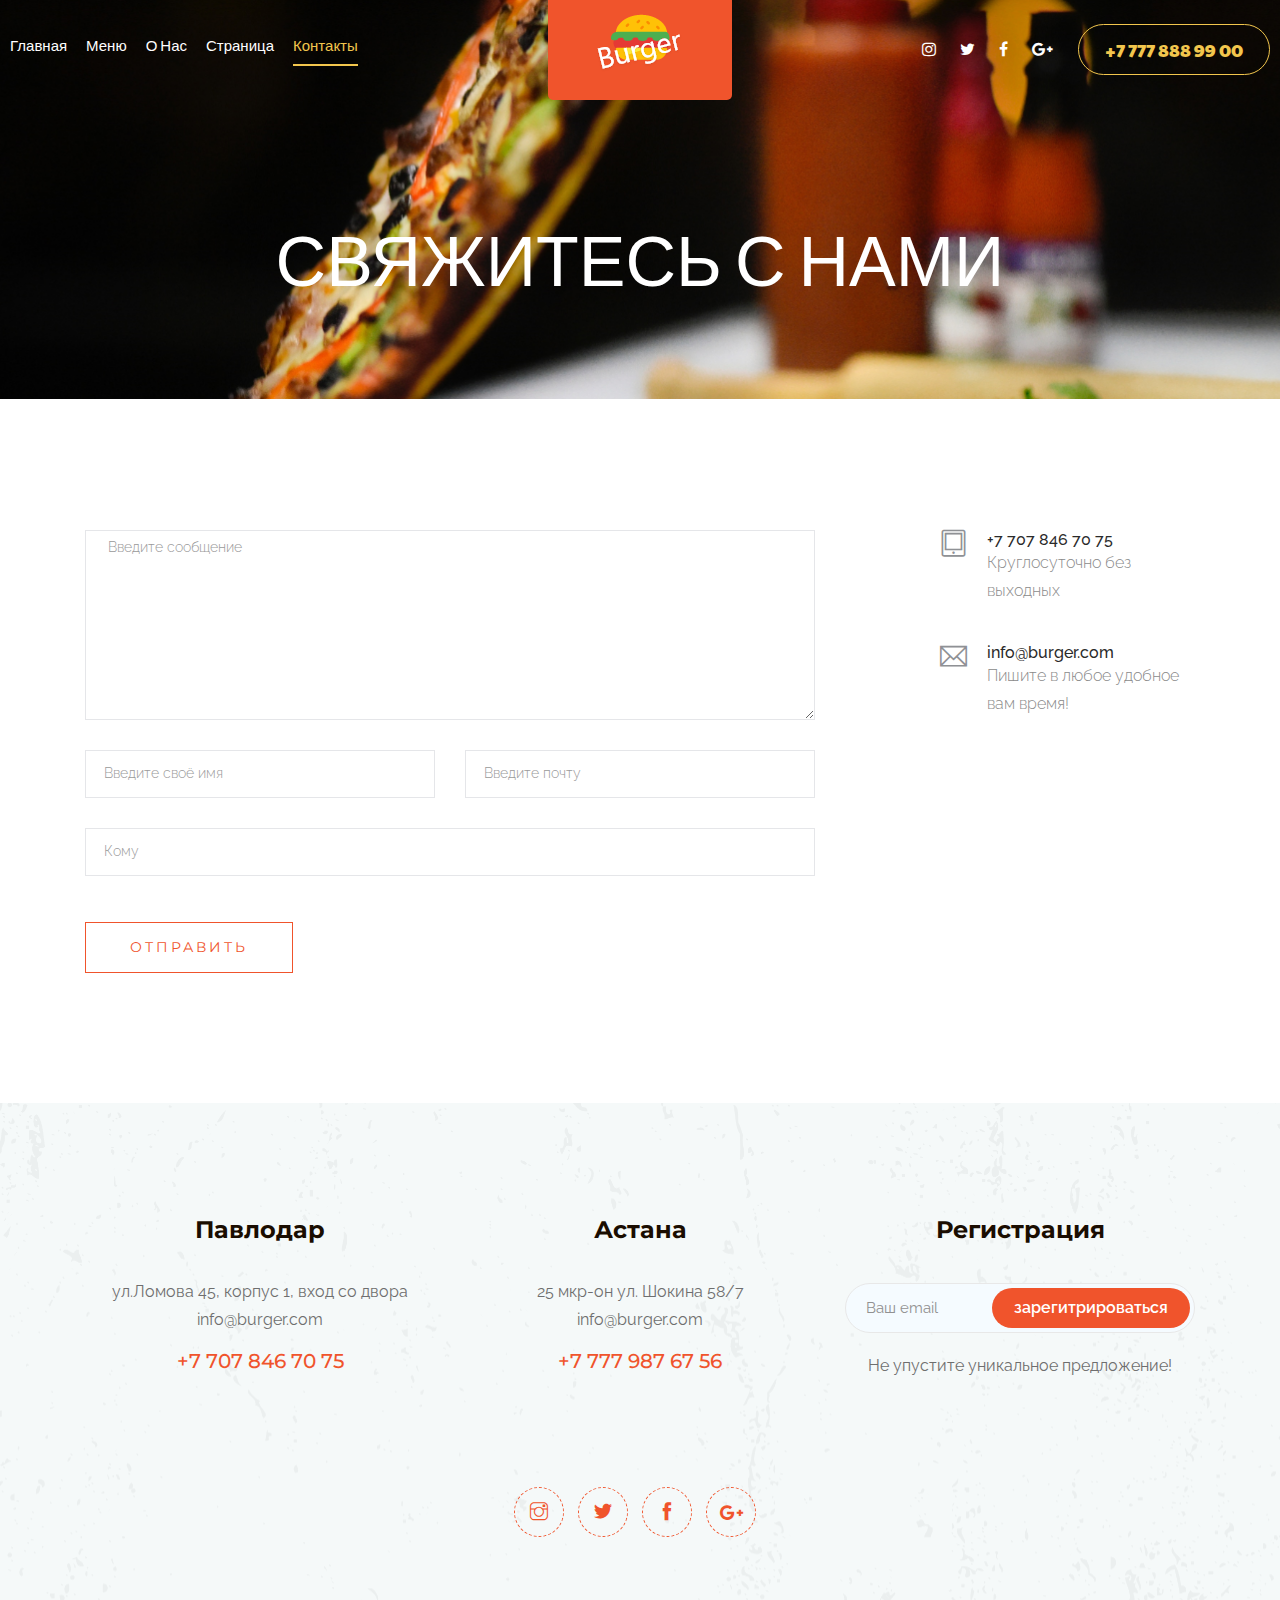
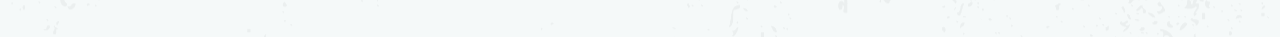
<file: contact.html>
<!doctype html>
<html class="no-js" lang="zxx">

<head>
    <meta charset="utf-8">
    <meta http-equiv="x-ua-compatible" content="ie=edge">
    <title>Burger</title>
    <meta name="description" content="">
    <meta name="viewport" content="width=device-width, initial-scale=1">

    <!-- <link rel="manifest" href="site.webmanifest"> -->
    <link rel="shortcut icon" type="image/x-icon" href="img/favicon.png">
    <!-- Place favicon.ico in the root directory -->

    <!-- CSS here -->
    <link rel="stylesheet" href="css/bootstrap.min.css">
    <link rel="stylesheet" href="css/owl.carousel.min.css">
    <link rel="stylesheet" href="css/magnific-popup.css">
    <link rel="stylesheet" href="css/font-awesome.min.css">
    <link rel="stylesheet" href="css/themify-icons.css">
    <link rel="stylesheet" href="css/nice-select.css">
    <link rel="stylesheet" href="css/flaticon.css">
    <link rel="stylesheet" href="css/animate.css">
    <link rel="stylesheet" href="css/slicknav.css">
    <link rel="stylesheet" href="css/style.css">
    <!-- <link rel="stylesheet" href="css/responsive.css"> -->
</head>

<body>
    <!--[if lte IE 9]>
            <p class="browserupgrade">You are using an <strong>outdated</strong> browser. Please <a href="https://browsehappy.com/">upgrade your browser</a> to improve your experience and security.</p>
        <![endif]-->
    <!-- header-start -->
    <header>
        <div class="header-area ">
            <div id="sticky-header" class="main-header-area">
                <div class="container-fluid p-0">
                    <div class="row align-items-center no-gutters">
                        <div class="col-xl-5 col-lg-5">
                            <div class="main-menu  d-none d-lg-block">
                                <nav>
                                    <ul id="navigation">
                                        <li><a href="index.html">Главная</a></li>
                                        <li><a href="Menu.html">Меню</a></li>
                                        <li><a href="about.html">О нас</a></li>                                       
                                        <li><a href="elements.html">Страница</a></li>
                                        <li><a class="active" href="contact.html">Контакты</a></li>
                                    </ul>
                                </nav>
                            </div>
                        </div>
                        <div class="col-xl-2 col-lg-2">
                            <div class="logo-img">
                                <a href="index.html">
                                    <img src="img/logo.png" alt="">
                                </a>
                            </div>
                        </div>
                        <div class="col-xl-5 col-lg-5 d-none d-lg-block">
                            <div class="book_room">
                                <div class="socail_links">
                                    <ul>
                                        <li><a href="#"><i class="fa fa-instagram"></i></a></li>
                                        <li><a href="#"><i class="fa fa-twitter"></i></a></li>
                                        <li><a href="#"><i class="fa fa-facebook"></i></a></li>
                                        <li><a href="#"><i class="fa fa-google-plus"></i></a></li>
                                    </ul>
                                </div>
                                <div class="book_btn d-none d-xl-block">
                                    <a class="#" href="#">+7 777 888 99 00</a>
                                </div>
                            </div>
                        </div>
                        <div class="col-12">
                            <div class="mobile_menu d-block d-lg-none"></div>
                        </div>
                    </div>
                </div>
            </div>
        </div>
    </header>
    <!-- header-end -->

    <!-- bradcam_area_start -->
    <div class="bradcam_area breadcam_bg_2">
        <h3>свяжитесь с нами</h3>
    </div>
    <!-- bradcam_area_end -->

    <!-- ================ contact section start ================= -->
    <section class="contact-section">
            <div class="container">
                
    
    
                <div class="row">
                    <div class="col-12">
                    </div>
                    <div class="col-lg-8">
                        <form class="form-contact contact_form" action="contact_process.php" method="post" id="contactForm" novalidate="novalidate">
                            <div class="row">
                                <div class="col-12">
                                    <div class="form-group">
                                        <textarea class="form-control w-100" name="message" id="message" cols="30" rows="9" onfocus="this.placeholder = ''" onblur="this.placeholder = 'Введите сообщение'" placeholder=" Введите сообщение"></textarea>
                                    </div>
                                </div>
                                <div class="col-sm-6">
                                    <div class="form-group">
                                        <input class="form-control valid" name="name" id="name" type="text" onfocus="this.placeholder = ''" onblur="this.placeholder = 'Введите своё имя'" placeholder="Введите своё имя">
                                    </div>
                                </div>
                                <div class="col-sm-6">
                                    <div class="form-group">
                                        <input class="form-control valid" name="email" id="email" type="email" onfocus="this.placeholder = ''" onblur="this.placeholder = 'Введите почту'" placeholder="Введите почту">
                                    </div>
                                </div>
                                <div class="col-12">
                                    <div class="form-group">
                                        <input class="form-control" name="subject" id="subject" type="text" onfocus="this.placeholder = ''" onblur="this.placeholder = 'Кому'" placeholder="Кому">
                                    </div>
                                </div>
                            </div>
                            <div class="form-group mt-3">
                                <button type="submit" class="button button-contactForm boxed-btn">Отправить</button>
                            </div>
                        </form>
                    </div>
                    <div class="col-lg-3 offset-lg-1">          
                        <div class="media contact-info">
                            <span class="contact-info__icon"><i class="ti-tablet"></i></span>
                            <div class="media-body">
                                <h3>+7 707 846 70 75</h3>
                                <p>Круглосуточно без выходных</p>
                            </div>
                        </div>
                        <div class="media contact-info">
                            <span class="contact-info__icon"><i class="ti-email"></i></span>
                            <div class="media-body">
                                <h3>info@burger.com</h3>
                                <p>Пишите в любое удобное вам время!</p>
                            </div>
                        </div>
                    </div>
                </div>
            </div>
        </section>
    <!-- ================ contact section end ================= -->
    
    <!-- footer_start  -->
    <footer class="footer">
        <div class="footer_top">
            <div class="container">
                <div class="row">
                    <div class="col-xl-4 col-md-6 col-lg-4">
                        <div class="footer_widget text-center ">
                            <h3 class="footer_title pos_margin">
                                Павлодар</h3>
                        <p>ул.Ломова 45, корпус 1, вход со двора <br><a href="#">info@burger.com</a></p>
                    <a class="number" href="#">+7 707 846 70 75</a>    
                    </div>
                </div>
                <div class="col-xl-4 col-md-6 col-lg-4">
                    <div class="footer_widget text-center ">
                        <h3 class="footer_title pos_margin">
                            Астана
                        </h3>
                        <p>25 мкр-он ул. Шокина 58/7  <br><a href="#">info@burger.com</a></p>
                        <a class="number" href="#">+7 777 987 67 56</a>
                    </div>
                </div>
                <div class="col-xl-4 col-md-12 col-lg-4">
                    <div class="footer_widget text-center ">
                                <h3 class="footer_title">
                                        Регистрация
                                </h3>
                                <form action="#" class="newsletter_form">
                                    <input type="text" placeholder="Ваш email">
                                    <button type="submit">зарегитрироваться</button>
                                </form>
                                <p class="newsletter_text">Не упустите уникальное предложение!</p>
                            </div>
                </div>
            </div>
                <div class="row justify-content-center">
                    <div class="col-lg-4">
                        <div class="socail_links text-center">
                                <ul>
                                    <li>
                                        <a href="#">
                                            <i class="ti-instagram"></i>
                                        </a>
                                    </li>
                                    <li>
                                        <a href="#">
                                            <i class="ti-twitter-alt"></i>
                                        </a>
                                    </li>
                                    <li>
                                        <a href="#">
                                            <i class="ti-facebook"></i>
                                        </a>
                                    </li>
                                    <li>
                                        <a href="#">
                                            <i class="fa fa-google-plus"></i>
                                        </a>
                                    </li>
                                </ul>
                            </div>
                    </div>
                </div>
            </div>
        </div>       
    </footer>
    <!-- footer_end  -->
    
        <!-- JS here -->
        <script src="js/vendor/modernizr-3.5.0.min.js"></script>
        <script src="js/vendor/jquery-1.12.4.min.js"></script>
        <script src="js/popper.min.js"></script>
        <script src="js/bootstrap.min.js"></script>
        <script src="js/owl.carousel.min.js"></script>
        <script src="js/isotope.pkgd.min.js"></script>
        <script src="js/ajax-form.js"></script>
        <script src="js/waypoints.min.js"></script>
        <script src="js/jquery.counterup.min.js"></script>
        <script src="js/imagesloaded.pkgd.min.js"></script>
        <script src="js/scrollIt.js"></script>
        <script src="js/jquery.scrollUp.min.js"></script>
        <script src="js/wow.min.js"></script>
        <script src="js/nice-select.min.js"></script>
        <script src="js/jquery.slicknav.min.js"></script>
        <script src="js/jquery.magnific-popup.min.js"></script>
        <script src="js/plugins.js"></script>
    
        <!--contact js-->
        <script src="js/contact.js"></script>
        <script src="js/jquery.ajaxchimp.min.js"></script>
        <script src="js/jquery.form.js"></script>
        <script src="js/jquery.validate.min.js"></script>
        <script src="js/mail-script.js"></script>
    
        <script src="js/main.js"></script>
    
    </body>
    
    </html>
</file>
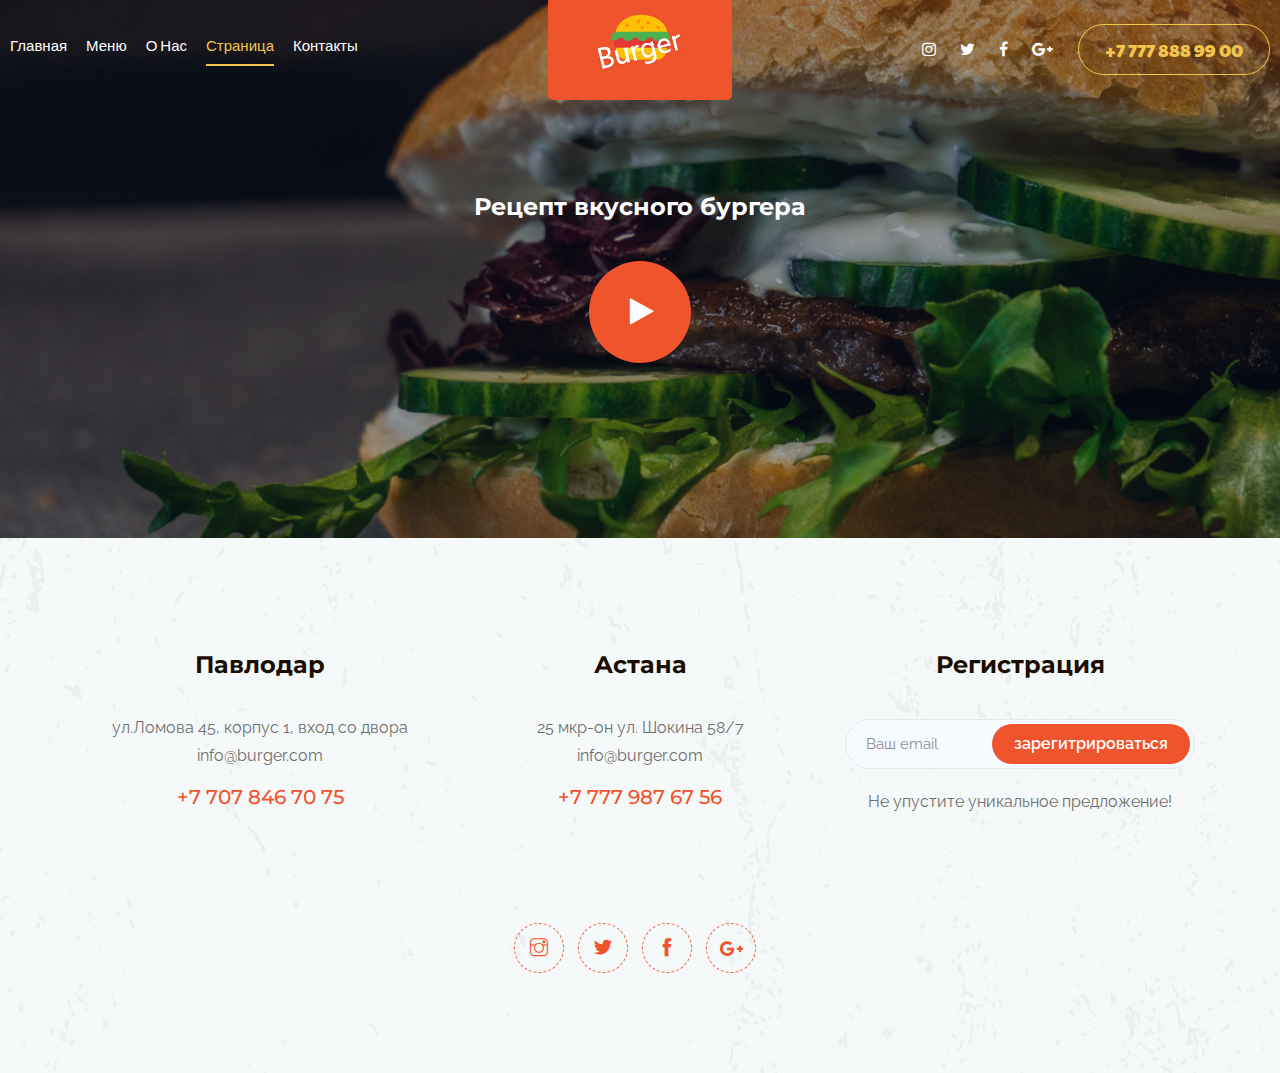
<file: elements.html>
<!doctype html>
<html class="no-js" lang="zxx">

<head>
	<meta charset="utf-8">
	<meta http-equiv="x-ua-compatible" content="ie=edge">
	<title>Burger</title>
	<meta name="description" content="">
	<meta name="viewport" content="width=device-width, initial-scale=1">

	<!-- <link rel="manifest" href="site.webmanifest"> -->
	<link rel="shortcut icon" type="image/x-icon" href="img/favicon.png">
	<!-- Place favicon.ico in the root directory -->

	<!-- CSS here -->
	<link rel="stylesheet" href="css/bootstrap.min.css">
	<link rel="stylesheet" href="css/owl.carousel.min.css">
	<link rel="stylesheet" href="css/magnific-popup.css">
	<link rel="stylesheet" href="css/font-awesome.min.css">
	<link rel="stylesheet" href="css/themify-icons.css">
	<link rel="stylesheet" href="css/nice-select.css">
	<link rel="stylesheet" href="css/flaticon.css">
	<link rel="stylesheet" href="css/animate.css">
	<link rel="stylesheet" href="css/slicknav.css">
	<link rel="stylesheet" href="css/style.css">
	<!-- <link rel="stylesheet" href="css/responsive.css"> -->
</head>

<body>
	<!--[if lte IE 9]>
            <p class="browserupgrade">You are using an <strong>outdated</strong> browser. Please <a href="https://browsehappy.com/">upgrade your browser</a> to improve your experience and security.</p>
        <![endif]-->

	<!-- header-start -->
    <header>
        <div class="header-area ">
            <div id="sticky-header" class="main-header-area">
                <div class="container-fluid p-0">
                    <div class="row align-items-center no-gutters">
                        <div class="col-xl-5 col-lg-5">
                            <div class="main-menu  d-none d-lg-block">
                                <nav>
                                    <ul id="navigation">
                                        <li><a href="index.html">Главная</a></li>
                                        <li><a href="Menu.html">Меню</a></li>
                                        <li><a href="about.html">О нас</a></li>                                       
                                        <li><a class="active" href="elements.html">Страница</a></li>
                                        <li><a href="contact.html">Контакты</a></li>
                                    </ul>
                                </nav>
                            </div>
                        </div>
                        <div class="col-xl-2 col-lg-2">
                            <div class="logo-img">
                                <a href="index.html">
                                    <img src="img/logo.png" alt="">
                                </a>
                            </div>
                        </div>
                        <div class="col-xl-5 col-lg-5 d-none d-lg-block">
                            <div class="book_room">
                                <div class="socail_links">
                                    <ul>
                                        <li><a href="#"><i class="fa fa-instagram"></i></a></li>
                                        <li><a href="#"><i class="fa fa-twitter"></i></a></li>
                                        <li><a href="#"><i class="fa fa-facebook"></i></a></li>
                                        <li><a href="#"><i class="fa fa-google-plus"></i></a></li>
                                    </ul>
                                </div>
                                <div class="book_btn d-none d-xl-block">
                                    <a class="#" href="#">+7 777 888 99 00</a>
                                </div>
                            </div>
                        </div>
                        <div class="col-12">
                            <div class="mobile_menu d-block d-lg-none"></div>
                        </div>
                    </div>
                </div>
            </div>
        </div>
    </header>
    <!-- header-end -->

    <!-- video_area_start -->
    <div class="video_area video_bg overlay">
        <div class="video_area_inner text-center">
            <span>Рецепт вкусного бургера</span>
            <div class="video_payer">
                <a href="https://www.youtube.com/watch?v=zD-0y4sTx9I" class="video_btn popup-video">
                    <i class="fa fa-play"></i>
                </a>
            </div>
        </div>
    </div>
    <!-- video_area_end -->

	<!-- footer_start  -->
	<footer class="footer">
		<div class="footer_top">
			<div class="container">
				<div class="row">
					<div class="col-xl-4 col-md-6 col-lg-4">
						<div class="footer_widget text-center ">
							<h3 class="footer_title pos_margin">
								Павлодар</h3>
						<p>ул.Ломова 45, корпус 1, вход со двора <br><a href="#">info@burger.com</a></p>
					<a class="number" href="#">+7 707 846 70 75</a>    
					</div>
				</div>
				<div class="col-xl-4 col-md-6 col-lg-4">
					<div class="footer_widget text-center ">
						<h3 class="footer_title pos_margin">
							Астана
						</h3>
						<p>25 мкр-он ул. Шокина 58/7  <br><a href="#">info@burger.com</a></p>
						<a class="number" href="#">+7 777 987 67 56</a>
					</div>
				</div>
				<div class="col-xl-4 col-md-12 col-lg-4">
					<div class="footer_widget text-center ">
								<h3 class="footer_title">
										Регистрация
								</h3>
								<form action="#" class="newsletter_form">
									<input type="text" placeholder="Ваш email">
									<button type="submit">зарегитрироваться</button>
								</form>
								<p class="newsletter_text">Не упустите уникальное предложение!</p>
							</div>
				</div>
			</div>
				<div class="row justify-content-center">
					<div class="col-lg-4">
						<div class="socail_links text-center">
								<ul>
									<li>
										<a href="#">
											<i class="ti-instagram"></i>
										</a>
									</li>
									<li>
										<a href="#">
											<i class="ti-twitter-alt"></i>
										</a>
									</li>
									<li>
										<a href="#">
											<i class="ti-facebook"></i>
										</a>
									</li>
									<li>
										<a href="#">
											<i class="fa fa-google-plus"></i>
										</a>
									</li>
								</ul>
							</div>
					</div>
				</div>
			</div>
		</div>		
	</footer>
	<!-- footer_end  -->
	

	<!-- JS here -->
	<script src="js/vendor/modernizr-3.5.0.min.js"></script>
	<script src="js/vendor/jquery-1.12.4.min.js"></script>
	<script src="js/popper.min.js"></script>
	<script src="js/bootstrap.min.js"></script>
	<script src="js/owl.carousel.min.js"></script>
	<script src="js/isotope.pkgd.min.js"></script>
	<script src="js/ajax-form.js"></script>
	<script src="js/waypoints.min.js"></script>
	<script src="js/jquery.counterup.min.js"></script>
	<script src="js/imagesloaded.pkgd.min.js"></script>
	<script src="js/scrollIt.js"></script>
	<script src="js/jquery.scrollUp.min.js"></script>
	<script src="js/wow.min.js"></script>
	<script src="js/nice-select.min.js"></script>
	<script src="js/jquery.slicknav.min.js"></script>
	<script src="js/jquery.magnific-popup.min.js"></script>
	<script src="js/plugins.js"></script>

	<!--contact js-->
	<script src="js/contact.js"></script>
	<script src="js/jquery.ajaxchimp.min.js"></script>
	<script src="js/jquery.form.js"></script>
	<script src="js/jquery.validate.min.js"></script>
	<script src="js/mail-script.js"></script>

	<script src="js/main.js"></script>

</body>
</file>
<file: css/themify-icons.css>
@font-face {
	font-family: 'themify';
	src:url('../fonts/themify.eot?-fvbane');
	src:url('../fonts/themify.eot?#iefix-fvbane') format('embedded-opentype'),
		url('../fonts/themify.woff?-fvbane') format('woff'),
		url('../fonts/themify.ttf?-fvbane') format('truetype'),
		url('../fonts/themify.svg?-fvbane#themify') format('svg');
	font-weight: normal;
	font-style: normal;
}

[class^="ti-"], [class*=" ti-"] {
	font-family: 'themify';
	/* speak: none; */
	font-style: normal;
	font-weight: normal;
	font-variant: normal;
	text-transform: none;
	line-height: 1;

	/* Better Font Rendering =========== */
	-webkit-font-smoothing: antialiased;
	-moz-osx-font-smoothing: grayscale;
}

.ti-wand:before {
	content: "\e600";
}
.ti-volume:before {
	content: "\e601";
}
.ti-user:before {
	content: "\e602";
}
.ti-unlock:before {
	content: "\e603";
}
.ti-unlink:before {
	content: "\e604";
}
.ti-trash:before {
	content: "\e605";
}
.ti-thought:before {
	content: "\e606";
}
.ti-target:before {
	content: "\e607";
}
.ti-tag:before {
	content: "\e608";
}
.ti-tablet:before {
	content: "\e609";
}
.ti-star:before {
	content: "\e60a";
}
.ti-spray:before {
	content: "\e60b";
}
.ti-signal:before {
	content: "\e60c";
}
.ti-shopping-cart:before {
	content: "\e60d";
}
.ti-shopping-cart-full:before {
	content: "\e60e";
}
.ti-settings:before {
	content: "\e60f";
}
.ti-search:before {
	content: "\e610";
}
.ti-zoom-in:before {
	content: "\e611";
}
.ti-zoom-out:before {
	content: "\e612";
}
.ti-cut:before {
	content: "\e613";
}
.ti-ruler:before {
	content: "\e614";
}
.ti-ruler-pencil:before {
	content: "\e615";
}
.ti-ruler-alt:before {
	content: "\e616";
}
.ti-bookmark:before {
	content: "\e617";
}
.ti-bookmark-alt:before {
	content: "\e618";
}
.ti-reload:before {
	content: "\e619";
}
.ti-plus:before {
	content: "\e61a";
}
.ti-pin:before {
	content: "\e61b";
}
.ti-pencil:before {
	content: "\e61c";
}
.ti-pencil-alt:before {
	content: "\e61d";
}
.ti-paint-roller:before {
	content: "\e61e";
}
.ti-paint-bucket:before {
	content: "\e61f";
}
.ti-na:before {
	content: "\e620";
}
.ti-mobile:before {
	content: "\e621";
}
.ti-minus:before {
	content: "\e622";
}
.ti-medall:before {
	content: "\e623";
}
.ti-medall-alt:before {
	content: "\e624";
}
.ti-marker:before {
	content: "\e625";
}
.ti-marker-alt:before {
	content: "\e626";
}
.ti-arrow-up:before {
	content: "\e627";
}
.ti-arrow-right:before {
	content: "\e628";
}
.ti-arrow-left:before {
	content: "\e629";
}
.ti-arrow-down:before {
	content: "\e62a";
}
.ti-lock:before {
	content: "\e62b";
}
.ti-location-arrow:before {
	content: "\e62c";
}
.ti-link:before {
	content: "\e62d";
}
.ti-layout:before {
	content: "\e62e";
}
.ti-layers:before {
	content: "\e62f";
}
.ti-layers-alt:before {
	content: "\e630";
}
.ti-key:before {
	content: "\e631";
}
.ti-import:before {
	content: "\e632";
}
.ti-image:before {
	content: "\e633";
}
.ti-heart:before {
	content: "\e634";
}
.ti-heart-broken:before {
	content: "\e635";
}
.ti-hand-stop:before {
	content: "\e636";
}
.ti-hand-open:before {
	content: "\e637";
}
.ti-hand-drag:before {
	content: "\e638";
}
.ti-folder:before {
	content: "\e639";
}
.ti-flag:before {
	content: "\e63a";
}
.ti-flag-alt:before {
	content: "\e63b";
}
.ti-flag-alt-2:before {
	content: "\e63c";
}
.ti-eye:before {
	content: "\e63d";
}
.ti-export:before {
	content: "\e63e";
}
.ti-exchange-vertical:before {
	content: "\e63f";
}
.ti-desktop:before {
	content: "\e640";
}
.ti-cup:before {
	content: "\e641";
}
.ti-crown:before {
	content: "\e642";
}
.ti-comments:before {
	content: "\e643";
}
.ti-comment:before {
	content: "\e644";
}
.ti-comment-alt:before {
	content: "\e645";
}
.ti-close:before {
	content: "\e646";
}
.ti-clip:before {
	content: "\e647";
}
.ti-angle-up:before {
	content: "\e648";
}
.ti-angle-right:before {
	content: "\e649";
}
.ti-angle-left:before {
	content: "\e64a";
}
.ti-angle-down:before {
	content: "\e64b";
}
.ti-check:before {
	content: "\e64c";
}
.ti-check-box:before {
	content: "\e64d";
}
.ti-camera:before {
	content: "\e64e";
}
.ti-announcement:before {
	content: "\e64f";
}
.ti-brush:before {
	content: "\e650";
}
.ti-briefcase:before {
	content: "\e651";
}
.ti-bolt:before {
	content: "\e652";
}
.ti-bolt-alt:before {
	content: "\e653";
}
.ti-blackboard:before {
	content: "\e654";
}
.ti-bag:before {
	content: "\e655";
}
.ti-move:before {
	content: "\e656";
}
.ti-arrows-vertical:before {
	content: "\e657";
}
.ti-arrows-horizontal:before {
	content: "\e658";
}
.ti-fullscreen:before {
	content: "\e659";
}
.ti-arrow-top-right:before {
	content: "\e65a";
}
.ti-arrow-top-left:before {
	content: "\e65b";
}
.ti-arrow-circle-up:before {
	content: "\e65c";
}
.ti-arrow-circle-right:before {
	content: "\e65d";
}
.ti-arrow-circle-left:before {
	content: "\e65e";
}
.ti-arrow-circle-down:before {
	content: "\e65f";
}
.ti-angle-double-up:before {
	content: "\e660";
}
.ti-angle-double-right:before {
	content: "\e661";
}
.ti-angle-double-left:before {
	content: "\e662";
}
.ti-angle-double-down:before {
	content: "\e663";
}
.ti-zip:before {
	content: "\e664";
}
.ti-world:before {
	content: "\e665";
}
.ti-wheelchair:before {
	content: "\e666";
}
.ti-view-list:before {
	content: "\e667";
}
.ti-view-list-alt:before {
	content: "\e668";
}
.ti-view-grid:before {
	content: "\e669";
}
.ti-uppercase:before {
	content: "\e66a";
}
.ti-upload:before {
	content: "\e66b";
}
.ti-underline:before {
	content: "\e66c";
}
.ti-truck:before {
	content: "\e66d";
}
.ti-timer:before {
	content: "\e66e";
}
.ti-ticket:before {
	content: "\e66f";
}
.ti-thumb-up:before {
	content: "\e670";
}
.ti-thumb-down:before {
	content: "\e671";
}
.ti-text:before {
	content: "\e672";
}
.ti-stats-up:before {
	content: "\e673";
}
.ti-stats-down:before {
	content: "\e674";
}
.ti-split-v:before {
	content: "\e675";
}
.ti-split-h:before {
	content: "\e676";
}
.ti-smallcap:before {
	content: "\e677";
}
.ti-shine:before {
	content: "\e678";
}
.ti-shift-right:before {
	content: "\e679";
}
.ti-shift-left:before {
	content: "\e67a";
}
.ti-shield:before {
	content: "\e67b";
}
.ti-notepad:before {
	content: "\e67c";
}
.ti-server:before {
	content: "\e67d";
}
.ti-quote-right:before {
	content: "\e67e";
}
.ti-quote-left:before {
	content: "\e67f";
}
.ti-pulse:before {
	content: "\e680";
}
.ti-printer:before {
	content: "\e681";
}
.ti-power-off:before {
	content: "\e682";
}
.ti-plug:before {
	content: "\e683";
}
.ti-pie-chart:before {
	content: "\e684";
}
.ti-paragraph:before {
	content: "\e685";
}
.ti-panel:before {
	content: "\e686";
}
.ti-package:before {
	content: "\e687";
}
.ti-music:before {
	content: "\e688";
}
.ti-music-alt:before {
	content: "\e689";
}
.ti-mouse:before {
	content: "\e68a";
}
.ti-mouse-alt:before {
	content: "\e68b";
}
.ti-money:before {
	content: "\e68c";
}
.ti-microphone:before {
	content: "\e68d";
}
.ti-menu:before {
	content: "\e68e";
}
.ti-menu-alt:before {
	content: "\e68f";
}
.ti-map:before {
	content: "\e690";
}
.ti-map-alt:before {
	content: "\e691";
}
.ti-loop:before {
	content: "\e692";
}
.ti-location-pin:before {
	content: "\e693";
}
.ti-list:before {
	content: "\e694";
}
.ti-light-bulb:before {
	content: "\e695";
}
.ti-Italic:before {
	content: "\e696";
}
.ti-info:before {
	content: "\e697";
}
.ti-infinite:before {
	content: "\e698";
}
.ti-id-badge:before {
	content: "\e699";
}
.ti-hummer:before {
	content: "\e69a";
}
.ti-home:before {
	content: "\e69b";
}
.ti-help:before {
	content: "\e69c";
}
.ti-headphone:before {
	content: "\e69d";
}
.ti-harddrives:before {
	content: "\e69e";
}
.ti-harddrive:before {
	content: "\e69f";
}
.ti-gift:before {
	content: "\e6a0";
}
.ti-game:before {
	content: "\e6a1";
}
.ti-filter:before {
	content: "\e6a2";
}
.ti-files:before {
	content: "\e6a3";
}
.ti-file:before {
	content: "\e6a4";
}
.ti-eraser:before {
	content: "\e6a5";
}
.ti-envelope:before {
	content: "\e6a6";
}
.ti-download:before {
	content: "\e6a7";
}
.ti-direction:before {
	content: "\e6a8";
}
.ti-direction-alt:before {
	content: "\e6a9";
}
.ti-dashboard:before {
	content: "\e6aa";
}
.ti-control-stop:before {
	content: "\e6ab";
}
.ti-control-shuffle:before {
	content: "\e6ac";
}
.ti-control-play:before {
	content: "\e6ad";
}
.ti-control-pause:before {
	content: "\e6ae";
}
.ti-control-forward:before {
	content: "\e6af";
}
.ti-control-backward:before {
	content: "\e6b0";
}
.ti-cloud:before {
	content: "\e6b1";
}
.ti-cloud-up:before {
	content: "\e6b2";
}
.ti-cloud-down:before {
	content: "\e6b3";
}
.ti-clipboard:before {
	content: "\e6b4";
}
.ti-car:before {
	content: "\e6b5";
}
.ti-calendar:before {
	content: "\e6b6";
}
.ti-book:before {
	content: "\e6b7";
}
.ti-bell:before {
	content: "\e6b8";
}
.ti-basketball:before {
	content: "\e6b9";
}
.ti-bar-chart:before {
	content: "\e6ba";
}
.ti-bar-chart-alt:before {
	content: "\e6bb";
}
.ti-back-right:before {
	content: "\e6bc";
}
.ti-back-left:before {
	content: "\e6bd";
}
.ti-arrows-corner:before {
	content: "\e6be";
}
.ti-archive:before {
	content: "\e6bf";
}
.ti-anchor:before {
	content: "\e6c0";
}
.ti-align-right:before {
	content: "\e6c1";
}
.ti-align-left:before {
	content: "\e6c2";
}
.ti-align-justify:before {
	content: "\e6c3";
}
.ti-align-center:before {
	content: "\e6c4";
}
.ti-alert:before {
	content: "\e6c5";
}
.ti-alarm-clock:before {
	content: "\e6c6";
}
.ti-agenda:before {
	content: "\e6c7";
}
.ti-write:before {
	content: "\e6c8";
}
.ti-window:before {
	content: "\e6c9";
}
.ti-widgetized:before {
	content: "\e6ca";
}
.ti-widget:before {
	content: "\e6cb";
}
.ti-widget-alt:before {
	content: "\e6cc";
}
.ti-wallet:before {
	content: "\e6cd";
}
.ti-video-clapper:before {
	content: "\e6ce";
}
.ti-video-camera:before {
	content: "\e6cf";
}
.ti-vector:before {
	content: "\e6d0";
}
.ti-themify-logo:before {
	content: "\e6d1";
}
.ti-themify-favicon:before {
	content: "\e6d2";
}
.ti-themify-favicon-alt:before {
	content: "\e6d3";
}
.ti-support:before {
	content: "\e6d4";
}
.ti-stamp:before {
	content: "\e6d5";
}
.ti-split-v-alt:before {
	content: "\e6d6";
}
.ti-slice:before {
	content: "\e6d7";
}
.ti-shortcode:before {
	content: "\e6d8";
}
.ti-shift-right-alt:before {
	content: "\e6d9";
}
.ti-shift-left-alt:before {
	content: "\e6da";
}
.ti-ruler-alt-2:before {
	content: "\e6db";
}
.ti-receipt:before {
	content: "\e6dc";
}
.ti-pin2:before {
	content: "\e6dd";
}
.ti-pin-alt:before {
	content: "\e6de";
}
.ti-pencil-alt2:before {
	content: "\e6df";
}
.ti-palette:before {
	content: "\e6e0";
}
.ti-more:before {
	content: "\e6e1";
}
.ti-more-alt:before {
	content: "\e6e2";
}
.ti-microphone-alt:before {
	content: "\e6e3";
}
.ti-magnet:before {
	content: "\e6e4";
}
.ti-line-double:before {
	content: "\e6e5";
}
.ti-line-dotted:before {
	content: "\e6e6";
}
.ti-line-dashed:before {
	content: "\e6e7";
}
.ti-layout-width-full:before {
	content: "\e6e8";
}
.ti-layout-width-default:before {
	content: "\e6e9";
}
.ti-layout-width-default-alt:before {
	content: "\e6ea";
}
.ti-layout-tab:before {
	content: "\e6eb";
}
.ti-layout-tab-window:before {
	content: "\e6ec";
}
.ti-layout-tab-v:before {
	content: "\e6ed";
}
.ti-layout-tab-min:before {
	content: "\e6ee";
}
.ti-layout-slider:before {
	content: "\e6ef";
}
.ti-layout-slider-alt:before {
	content: "\e6f0";
}
.ti-layout-sidebar-right:before {
	content: "\e6f1";
}
.ti-layout-sidebar-none:before {
	content: "\e6f2";
}
.ti-layout-sidebar-left:before {
	content: "\e6f3";
}
.ti-layout-placeholder:before {
	content: "\e6f4";
}
.ti-layout-menu:before {
	content: "\e6f5";
}
.ti-layout-menu-v:before {
	content: "\e6f6";
}
.ti-layout-menu-separated:before {
	content: "\e6f7";
}
.ti-layout-menu-full:before {
	content: "\e6f8";
}
.ti-layout-media-right-alt:before {
	content: "\e6f9";
}
.ti-layout-media-right:before {
	content: "\e6fa";
}
.ti-layout-media-overlay:before {
	content: "\e6fb";
}
.ti-layout-media-overlay-alt:before {
	content: "\e6fc";
}
.ti-layout-media-overlay-alt-2:before {
	content: "\e6fd";
}
.ti-layout-media-left-alt:before {
	content: "\e6fe";
}
.ti-layout-media-left:before {
	content: "\e6ff";
}
.ti-layout-media-center-alt:before {
	content: "\e700";
}
.ti-layout-media-center:before {
	content: "\e701";
}
.ti-layout-list-thumb:before {
	content: "\e702";
}
.ti-layout-list-thumb-alt:before {
	content: "\e703";
}
.ti-layout-list-post:before {
	content: "\e704";
}
.ti-layout-list-large-image:before {
	content: "\e705";
}
.ti-layout-line-solid:before {
	content: "\e706";
}
.ti-layout-grid4:before {
	content: "\e707";
}
.ti-layout-grid3:before {
	content: "\e708";
}
.ti-layout-grid2:before {
	content: "\e709";
}
.ti-layout-grid2-thumb:before {
	content: "\e70a";
}
.ti-layout-cta-right:before {
	content: "\e70b";
}
.ti-layout-cta-left:before {
	content: "\e70c";
}
.ti-layout-cta-center:before {
	content: "\e70d";
}
.ti-layout-cta-btn-right:before {
	content: "\e70e";
}
.ti-layout-cta-btn-left:before {
	content: "\e70f";
}
.ti-layout-column4:before {
	content: "\e710";
}
.ti-layout-column3:before {
	content: "\e711";
}
.ti-layout-column2:before {
	content: "\e712";
}
.ti-layout-accordion-separated:before {
	content: "\e713";
}
.ti-layout-accordion-merged:before {
	content: "\e714";
}
.ti-layout-accordion-list:before {
	content: "\e715";
}
.ti-ink-pen:before {
	content: "\e716";
}
.ti-info-alt:before {
	content: "\e717";
}
.ti-help-alt:before {
	content: "\e718";
}
.ti-headphone-alt:before {
	content: "\e719";
}
.ti-hand-point-up:before {
	content: "\e71a";
}
.ti-hand-point-right:before {
	content: "\e71b";
}
.ti-hand-point-left:before {
	content: "\e71c";
}
.ti-hand-point-down:before {
	content: "\e71d";
}
.ti-gallery:before {
	content: "\e71e";
}
.ti-face-smile:before {
	content: "\e71f";
}
.ti-face-sad:before {
	content: "\e720";
}
.ti-credit-card:before {
	content: "\e721";
}
.ti-control-skip-forward:before {
	content: "\e722";
}
.ti-control-skip-backward:before {
	content: "\e723";
}
.ti-control-record:before {
	content: "\e724";
}
.ti-control-eject:before {
	content: "\e725";
}
.ti-comments-smiley:before {
	content: "\e726";
}
.ti-brush-alt:before {
	content: "\e727";
}
.ti-youtube:before {
	content: "\e728";
}
.ti-vimeo:before {
	content: "\e729";
}
.ti-twitter:before {
	content: "\e72a";
}
.ti-time:before {
	content: "\e72b";
}
.ti-tumblr:before {
	content: "\e72c";
}
.ti-skype:before {
	content: "\e72d";
}
.ti-share:before {
	content: "\e72e";
}
.ti-share-alt:before {
	content: "\e72f";
}
.ti-rocket:before {
	content: "\e730";
}
.ti-pinterest:before {
	content: "\e731";
}
.ti-new-window:before {
	content: "\e732";
}
.ti-microsoft:before {
	content: "\e733";
}
.ti-list-ol:before {
	content: "\e734";
}
.ti-linkedin:before {
	content: "\e735";
}
.ti-layout-sidebar-2:before {
	content: "\e736";
}
.ti-layout-grid4-alt:before {
	content: "\e737";
}
.ti-layout-grid3-alt:before {
	content: "\e738";
}
.ti-layout-grid2-alt:before {
	content: "\e739";
}
.ti-layout-column4-alt:before {
	content: "\e73a";
}
.ti-layout-column3-alt:before {
	content: "\e73b";
}
.ti-layout-column2-alt:before {
	content: "\e73c";
}
.ti-instagram:before {
	content: "\e73d";
}
.ti-google:before {
	content: "\e73e";
}
.ti-github:before {
	content: "\e73f";
}
.ti-flickr:before {
	content: "\e740";
}
.ti-facebook:before {
	content: "\e741";
}
.ti-dropbox:before {
	content: "\e742";
}
.ti-dribbble:before {
	content: "\e743";
}
.ti-apple:before {
	content: "\e744";
}
.ti-android:before {
	content: "\e745";
}
.ti-save:before {
	content: "\e746";
}
.ti-save-alt:before {
	content: "\e747";
}
.ti-yahoo:before {
	content: "\e748";
}
.ti-wordpress:before {
	content: "\e749";
}
.ti-vimeo-alt:before {
	content: "\e74a";
}
.ti-twitter-alt:before {
	content: "\e74b";
}
.ti-tumblr-alt:before {
	content: "\e74c";
}
.ti-trello:before {
	content: "\e74d";
}
.ti-stack-overflow:before {
	content: "\e74e";
}
.ti-soundcloud:before {
	content: "\e74f";
}
.ti-sharethis:before {
	content: "\e750";
}
.ti-sharethis-alt:before {
	content: "\e751";
}
.ti-reddit:before {
	content: "\e752";
}
.ti-pinterest-alt:before {
	content: "\e753";
}
.ti-microsoft-alt:before {
	content: "\e754";
}
.ti-linux:before {
	content: "\e755";
}
.ti-jsfiddle:before {
	content: "\e756";
}
.ti-joomla:before {
	content: "\e757";
}
.ti-html5:before {
	content: "\e758";
}
.ti-flickr-alt:before {
	content: "\e759";
}
.ti-email:before {
	content: "\e75a";
}
.ti-drupal:before {
	content: "\e75b";
}
.ti-dropbox-alt:before {
	content: "\e75c";
}
.ti-css3:before {
	content: "\e75d";
}
.ti-rss:before {
	content: "\e75e";
}
.ti-rss-alt:before {
	content: "\e75f";
}
</file>
<file: css/nice-select.css>
.nice-select {
  -webkit-tap-highlight-color: transparent;
  background-color: #fff;
  border-radius: 5px;
  border: solid 1px #e8e8e8;
  box-sizing: border-box;
  clear: both;
  cursor: pointer;
  display: block;
  float: left;
  font-family: inherit;
  font-size: 14px;
  font-weight: normal;
  height: 42px;
  line-height: 40px;
  outline: none;
  padding-left: 18px;
  padding-right: 30px;
  position: relative;
  text-align: left !important;
  -webkit-transition: all 0.2s ease-in-out;
  transition: all 0.2s ease-in-out;
  -webkit-user-select: none;
     -moz-user-select: none;
      -ms-user-select: none;
          user-select: none;
  white-space: nowrap;
  width: auto; }
  .nice-select:hover {
    border-color: #dbdbdb; }
  .nice-select:active, .nice-select.open, .nice-select:focus {
    border-color: #999; }


  .nice-select.disabled {
    border-color: #ededed;
    color: #999;
    pointer-events: none; }
    .nice-select.disabled:after {
      border-color: #cccccc; }
  .nice-select.wide {
    width: 100%; }
    .nice-select.wide .list {
      left: 0 !important;
      right: 0 !important; }
  .nice-select.right {
    float: right; }
    .nice-select.right .list {
      left: auto;
      right: 0; }
  .nice-select.small {
    font-size: 12px;
    height: 36px;
    line-height: 34px; }
    .nice-select.small:after {
      height: 4px;
      width: 4px; }
    .nice-select.small .option {
      line-height: 34px;
      min-height: 34px; }
  .nice-select .list {
    background-color: #fff;
    border-radius: 5px;
    box-shadow: 0 0 0 1px rgba(68, 68, 68, 0.11);
    box-sizing: border-box;
    margin-top: 4px;
    opacity: 0;
    overflow: hidden;
    padding: 0;
    pointer-events: none;
    position: absolute;
    top: 100%;
    left: 0;
    -webkit-transform-origin: 50% 0;
        -ms-transform-origin: 50% 0;
            transform-origin: 50% 0;
    -webkit-transform: scale(0.75) translateY(-21px);
        -ms-transform: scale(0.75) translateY(-21px);
            transform: scale(0.75) translateY(-21px);
    -webkit-transition: all 0.2s cubic-bezier(0.5, 0, 0, 1.25), opacity 0.15s ease-out;
    transition: all 0.2s cubic-bezier(0.5, 0, 0, 1.25), opacity 0.15s ease-out;
    z-index: 9; }
    .nice-select .list:hover .option:not(:hover) {
      background-color: transparent !important; }
  .nice-select .option {
    cursor: pointer;
    font-weight: 400;
    line-height: 40px;
    list-style: none;
    min-height: 40px;
    outline: none;
    padding-left: 18px;
    padding-right: 29px;
    text-align: left;
    -webkit-transition: all 0.2s;
    transition: all 0.2s; }
    .nice-select .option:hover, .nice-select .option.focus, .nice-select .option.selected.focus {
      background-color: #f6f6f6; }
    .nice-select .option.selected {
      font-weight: bold; }
    .nice-select .option.disabled {
      background-color: transparent;
      color: #999;
      cursor: default; }

.no-csspointerevents .nice-select .list {
  display: none; }

.no-csspointerevents .nice-select.open .list {
  display: block; }





  /* ,,,,,,,,,,,,,,,, */


  .nice-select:after {
    content: "\e64b";
    display: block;
    height: 5px;
    margin-top: -5px;
    pointer-events: none;
    position: absolute;
    right: 30px;
    top: 8px;
    transition: all 0.15s ease-in-out;
    width: 5px;
    font-family: 'themify';
    color: #ddd; }

    .nice-select.open:after {
 }
    .nice-select.open .list {
      opacity: 1;
      pointer-events: auto;
      -webkit-transform: scale(1) translateY(0);
          -ms-transform: scale(1) translateY(0);
              transform: scale(1) translateY(0); }
</file>
<file: css/flaticon.css>
/*
  	Flaticon icon font: Flaticon
  	Creation date: 27/07/2019 08:27
  	*/

@font-face {
  font-family: "Flaticon";
  src: url("../fonts/Flaticon.eot");
  src: url("../fonts/Flaticon.eot?#iefix") format("embedded-opentype"),
       url("../fonts/Flaticon.woff2") format("woff2"),
       url("../fonts/Flaticon.woff") format("woff"),
       url("../fonts/Flaticon.ttf") format("truetype"),
       url("../fonts/Flaticon.svg#Flaticon") format("svg");
  font-weight: normal;
  font-style: normal;
}

@media screen and (-webkit-min-device-pixel-ratio:0) {
  @font-face {
    font-family: "Flaticon";
    src: url("../fonts/Flaticon.svg#Flaticon") format("svg");
  }
}

[class^="flaticon-"]:before, [class*=" flaticon-"]:before,
[class^="flaticon-"]:after, [class*=" flaticon-"]:after {   
  font-family: Flaticon;
font-style: normal;
}

.flaticon-left-arrow:before { content: "\f100"; }
.flaticon-right-arrow:before { content: "\f101"; }
.flaticon-play-button:before { content: "\f102"; }
.flaticon-quote:before { content: "\f103"; }
.flaticon-clock:before { content: "\f104"; }
.flaticon-world:before { content: "\f105"; }
.flaticon-mail:before { content: "\f106"; }
</file>
<file: css/style.css>
@import url("https://fonts.googleapis.com/css?family=Montserrat:100,100i,200,200i,300,300i,400,400i,500,500i,600,600i,700,700i,800|Pacifico|Paytone+One&display=swap");
@import url("https://fonts.googleapis.com/css?family=Raleway:300,400,500,600,700,800,900&display=swap");
/* line 1, ../../Arafath/CL/December/229. Restaurant (Burger)/HTML/scss/_extend.scss */
.flex-center-start {
  display: -webkit-box;
  display: -ms-flexbox;
  display: flex;
  -webkit-box-align: center;
  -ms-flex-align: center;
  align-items: center;
  -webkit-box-pack: start;
  -ms-flex-pack: start;
  justify-content: start;
}

body {
  font-family: 'Raleway', sans-serif;
  font-weight: normal;
  font-style: normal;
}

/* line 13, ../../Arafath/CL/December/229. Restaurant (Burger)/HTML/scss/theme-default.scss */
.img {
  max-width: 100%;
  -webkit-transition: 0.3s;
  -moz-transition: 0.3s;
  -o-transition: 0.3s;
  transition: 0.3s;
}

/* line 17, ../../Arafath/CL/December/229. Restaurant (Burger)/HTML/scss/theme-default.scss */
a,
.button {
  -webkit-transition: 0.3s;
  -moz-transition: 0.3s;
  -o-transition: 0.3s;
  transition: 0.3s;
}

/* line 21, ../../Arafath/CL/December/229. Restaurant (Burger)/HTML/scss/theme-default.scss */
a:focus,
.button:focus, button:focus {
  text-decoration: none;
  outline: none;
}

/* line 26, ../../Arafath/CL/December/229. Restaurant (Burger)/HTML/scss/theme-default.scss */
a:focus {
  color: #fff;
  text-decoration: none;
}

/* line 30, ../../Arafath/CL/December/229. Restaurant (Burger)/HTML/scss/theme-default.scss */
a:focus,
a:hover,
.portfolio-cat a:hover,
.footer -menu li a:hover {
  text-decoration: none;
  color: #1F1F1F;
}

/* line 37, ../../Arafath/CL/December/229. Restaurant (Burger)/HTML/scss/theme-default.scss */
a,
button {
  color: #1F1F1F;
  outline: medium none;
}

/* line 42, ../../Arafath/CL/December/229. Restaurant (Burger)/HTML/scss/theme-default.scss */
h1, h2, h3, h4, h5 {
  font-family: 'Raleway', sans-serif;
  color: #1F1F1F;
}

/* line 46, ../../Arafath/CL/December/229. Restaurant (Burger)/HTML/scss/theme-default.scss */
h1 a,
h2 a,
h3 a,
h4 a,
h5 a,
h6 a {
  color: inherit;
}

/* line 55, ../../Arafath/CL/December/229. Restaurant (Burger)/HTML/scss/theme-default.scss */
ul {
  margin: 0px;
  padding: 0px;
}

/* line 59, ../../Arafath/CL/December/229. Restaurant (Burger)/HTML/scss/theme-default.scss */
li {
  list-style: none;
}

/* line 62, ../../Arafath/CL/December/229. Restaurant (Burger)/HTML/scss/theme-default.scss */
p {
  font-size: 16px;
  font-weight: 300;
  line-height: 28px;
  color: #4D4D4D;
  margin-bottom: 13px;
  font-family: 'Raleway', sans-serif;
}

/* line 71, ../../Arafath/CL/December/229. Restaurant (Burger)/HTML/scss/theme-default.scss */
label {
  color: #7e7e7e;
  cursor: pointer;
  font-size: 14px;
  font-weight: 400;
}

/* line 77, ../../Arafath/CL/December/229. Restaurant (Burger)/HTML/scss/theme-default.scss */
*::-moz-selection {
  background: #444;
  color: #fff;
  text-shadow: none;
}

/* line 82, ../../Arafath/CL/December/229. Restaurant (Burger)/HTML/scss/theme-default.scss */
::-moz-selection {
  background: #444;
  color: #fff;
  text-shadow: none;
}

/* line 87, ../../Arafath/CL/December/229. Restaurant (Burger)/HTML/scss/theme-default.scss */
::selection {
  background: #444;
  color: #fff;
  text-shadow: none;
}

/* line 92, ../../Arafath/CL/December/229. Restaurant (Burger)/HTML/scss/theme-default.scss */
*::-webkit-input-placeholder {
  color: #cccccc;
  font-size: 14px;
  opacity: 1;
}

/* line 97, ../../Arafath/CL/December/229. Restaurant (Burger)/HTML/scss/theme-default.scss */
*:-ms-input-placeholder {
  color: #cccccc;
  font-size: 14px;
  opacity: 1;
}

/* line 102, ../../Arafath/CL/December/229. Restaurant (Burger)/HTML/scss/theme-default.scss */
*::-ms-input-placeholder {
  color: #cccccc;
  font-size: 14px;
  opacity: 1;
}

/* line 107, ../../Arafath/CL/December/229. Restaurant (Burger)/HTML/scss/theme-default.scss */
*::placeholder {
  color: #cccccc;
  font-size: 14px;
  opacity: 1;
}

/* line 113, ../../Arafath/CL/December/229. Restaurant (Burger)/HTML/scss/theme-default.scss */
h3 {
  font-size: 24px;
}

/* line 117, ../../Arafath/CL/December/229. Restaurant (Burger)/HTML/scss/theme-default.scss */
.mb-65 {
  margin-bottom: 67px;
}

/* line 121, ../../Arafath/CL/December/229. Restaurant (Burger)/HTML/scss/theme-default.scss */
.black-bg {
  background: #020c26 !important;
}

/* line 125, ../../Arafath/CL/December/229. Restaurant (Burger)/HTML/scss/theme-default.scss */
.white-bg {
  background: #ffffff;
}

/* line 128, ../../Arafath/CL/December/229. Restaurant (Burger)/HTML/scss/theme-default.scss */
.gray-bg {
  background: #f5f5f5;
}

/* line 133, ../../Arafath/CL/December/229. Restaurant (Burger)/HTML/scss/theme-default.scss */
.bg-img-1 {
  background-image: url(../img/slider/slider-img-1.jpg);
}

/* line 136, ../../Arafath/CL/December/229. Restaurant (Burger)/HTML/scss/theme-default.scss */
.bg-img-2 {
  background-image: url(../img/background-img/bg-img-2.jpg);
}

/* line 139, ../../Arafath/CL/December/229. Restaurant (Burger)/HTML/scss/theme-default.scss */
.cta-bg-1 {
  background-image: url(../img/background-img/bg-img-3.jpg);
}

/* line 144, ../../Arafath/CL/December/229. Restaurant (Burger)/HTML/scss/theme-default.scss */
.overlay {
  position: relative;
  z-index: 0;
}

/* line 148, ../../Arafath/CL/December/229. Restaurant (Burger)/HTML/scss/theme-default.scss */
.overlay::before {
  position: absolute;
  content: "";
  background-color: #040E27;
  top: 0;
  left: 0;
  width: 100%;
  height: 100%;
  z-index: -1;
  opacity: .4;
}

/* line 160, ../../Arafath/CL/December/229. Restaurant (Burger)/HTML/scss/theme-default.scss */
.overlay2 {
  position: relative;
  z-index: 0;
}

/* line 164, ../../Arafath/CL/December/229. Restaurant (Burger)/HTML/scss/theme-default.scss */
.overlay2::before {
  position: absolute;
  content: "";
  background-color: #131313;
  top: 0;
  left: 0;
  width: 100%;
  height: 100%;
  z-index: -1;
  opacity: 0.2;
}

/* line 176, ../../Arafath/CL/December/229. Restaurant (Burger)/HTML/scss/theme-default.scss */
.section-padding {
  padding-top: 120px;
  padding-bottom: 120px;
}

/* line 180, ../../Arafath/CL/December/229. Restaurant (Burger)/HTML/scss/theme-default.scss */
.pt-120 {
  padding-top: 120px;
}

/* button style */
/* line 186, ../../Arafath/CL/December/229. Restaurant (Burger)/HTML/scss/theme-default.scss */
.owl-carousel .owl-nav div {
  background: transparent;
  height: 54px;
  left: 0px;
  line-height: 54px;
  position: absolute;
  text-align: center;
  top: 50%;
  -webkit-transform: translateY(-50%);
  -ms-transform: translateY(-50%);
  transform: translateY(-50%);
  -webkit-transition: all 0.3s ease 0s;
  -o-transition: all 0.3s ease 0s;
  transition: all 0.3s ease 0s;
  width: 54px;
  font-size: 25px;
  color: #fff;
  background-color: rgba(255, 255, 255, 0.2);
  border-radius: 50%;
  left: 50px;
  font-size: 18px;
  line-height: 54px;
}

/* line 213, ../../Arafath/CL/December/229. Restaurant (Burger)/HTML/scss/theme-default.scss */
.owl-carousel .owl-nav div.owl-next {
  left: auto;
  right: 50px;
}

/* line 235, ../../Arafath/CL/December/229. Restaurant (Burger)/HTML/scss/theme-default.scss */
.owl-carousel:hover .owl-nav div {
  opacity: 1;
  visibility: visible;
}

/* line 238, ../../Arafath/CL/December/229. Restaurant (Burger)/HTML/scss/theme-default.scss */
.owl-carousel:hover .owl-nav div:hover {
  color: #fff;
  background: #009DFF;
}

/* line 247, ../../Arafath/CL/December/229. Restaurant (Burger)/HTML/scss/theme-default.scss */
.mb-20px {
  margin-bottom: 20px;
}

/* line 1, ../../Arafath/CL/December/229. Restaurant (Burger)/HTML/scss/_btn.scss */
.boxed-btn {
  background: #fff;
  color: #131313;
  display: inline-block;
  padding: 14px 44px;
  font-family: "Montserrat", sans-serif;
  font-size: 14px;
  font-weight: 400;
  border: 0;
  border: 1px solid #F0542C;
  letter-spacing: 3px;
  text-align: center;
  color: #F0542C !important;
  text-transform: uppercase;
  cursor: pointer;
}

/* line 17, ../../Arafath/CL/December/229. Restaurant (Burger)/HTML/scss/_btn.scss */
.boxed-btn:hover {
  background: #F0542C;
  color: #fff !important;
  border: 1px solid #F0542C;
}

/* line 22, ../../Arafath/CL/December/229. Restaurant (Burger)/HTML/scss/_btn.scss */
.boxed-btn:focus {
  outline: none;
}

/* line 25, ../../Arafath/CL/December/229. Restaurant (Burger)/HTML/scss/_btn.scss */
.boxed-btn.large-width {
  width: 220px;
}

/* line 29, ../../Arafath/CL/December/229. Restaurant (Burger)/HTML/scss/_btn.scss */
.boxed-btn3 {
  background: #F2C64D;
  color: #fff;
  display: inline-block;
  padding: 18px 44px;
  font-family: "Montserrat", sans-serif;
  font-size: 16px;
  font-weight: 600;
  border: 0;
  border: 1px solid transparent;
  text-align: center;
  color: #fff !important;
  text-transform: uppercase;
  -webkit-transition: 0.5s;
  -moz-transition: 0.5s;
  -o-transition: 0.5s;
  transition: 0.5s;
  -webkit-border-radius: 30px;
  -moz-border-radius: 30px;
  border-radius: 30px;
  padding: 9px 30px;
  cursor: pointer;
}

/* line 47, ../../Arafath/CL/December/229. Restaurant (Burger)/HTML/scss/_btn.scss */
.boxed-btn3:hover {
  background: transparent;
  color: #F2C64D !important;
  border: 1px solid #F2C64D;
}

/* line 52, ../../Arafath/CL/December/229. Restaurant (Burger)/HTML/scss/_btn.scss */
.boxed-btn3:focus {
  outline: none;
}

/* line 56, ../../Arafath/CL/December/229. Restaurant (Burger)/HTML/scss/_btn.scss */
.boxed-btn5 {
  display: inline-block;
  font-family: "Montserrat", sans-serif;
  font-size: 16px;
  font-weight: 600;
  border: 0;
  border: 1px solid transparent;
  text-align: center;
  color: #fff !important;
  text-transform: capitalize;
  -webkit-transition: 0.5s;
  -moz-transition: 0.5s;
  -o-transition: 0.5s;
  transition: 0.5s;
  -webkit-border-radius: 50px;
  -moz-border-radius: 50px;
  border-radius: 50px;
  padding: 22px 44px;
  cursor: pointer;
  background: transparent;
  color: #F0542C !important;
  border: 1px solid #F0542C;
}

/* line 75, ../../Arafath/CL/December/229. Restaurant (Burger)/HTML/scss/_btn.scss */
.boxed-btn5:hover {
  background: transparent;
  color: #fff !important;
  background: #F0542C;
  color: #fff;
}

/* line 81, ../../Arafath/CL/December/229. Restaurant (Burger)/HTML/scss/_btn.scss */
.boxed-btn5:focus {
  outline: none;
}

@media (max-width: 767px) {
  /* line 56, ../../Arafath/CL/December/229. Restaurant (Burger)/HTML/scss/_btn.scss */
  .boxed-btn5 {
    padding: 12px;
  }
}

@media (min-width: 768px) and (max-width: 991px) {
  /* line 56, ../../Arafath/CL/December/229. Restaurant (Burger)/HTML/scss/_btn.scss */
  .boxed-btn5 {
    padding: 12px;
  }
}

@media (min-width: 992px) and (max-width: 1200px) {
  /* line 56, ../../Arafath/CL/December/229. Restaurant (Burger)/HTML/scss/_btn.scss */
  .boxed-btn5 {
    padding: 12px;
  }
}

/* line 94, ../../Arafath/CL/December/229. Restaurant (Burger)/HTML/scss/_btn.scss */
.boxed-btn2 {
  background: transparent;
  color: #fff;
  display: inline-block;
  padding: 18px 24px;
  font-family: "Montserrat", sans-serif;
  font-size: 14px;
  font-weight: 400;
  border: 0;
  border: 1px solid #fff;
  letter-spacing: 2px;
  text-transform: uppercase;
}

/* line 106, ../../Arafath/CL/December/229. Restaurant (Burger)/HTML/scss/_btn.scss */
.boxed-btn2:hover {
  background: #fff;
  color: #131313 !important;
}

/* line 110, ../../Arafath/CL/December/229. Restaurant (Burger)/HTML/scss/_btn.scss */
.boxed-btn2:focus {
  outline: none;
}

/* line 114, ../../Arafath/CL/December/229. Restaurant (Burger)/HTML/scss/_btn.scss */
.line-button {
  color: #919191;
  font-size: 16px;
  font-weight: 400;
  display: inline-block;
  position: relative;
  padding-right: 5px;
  padding-bottom: 2px;
}

/* line 122, ../../Arafath/CL/December/229. Restaurant (Burger)/HTML/scss/_btn.scss */
.line-button::before {
  position: absolute;
  content: "";
  background: #919191;
  width: 100%;
  height: 1px;
  bottom: 0;
  left: 0;
}

/* line 131, ../../Arafath/CL/December/229. Restaurant (Burger)/HTML/scss/_btn.scss */
.line-button:hover {
  color: #F0542C;
}

/* line 134, ../../Arafath/CL/December/229. Restaurant (Burger)/HTML/scss/_btn.scss */
.line-button:hover::before {
  background: #F0542C;
}

/* line 138, ../../Arafath/CL/December/229. Restaurant (Burger)/HTML/scss/_btn.scss */
.book_now {
  display: inline-block;
  font-size: 14px;
  color: #F0542C;
  border: 1px solid #F0542C;
  text-transform: capitalize;
  padding: 10px 25px;
}

/* line 145, ../../Arafath/CL/December/229. Restaurant (Burger)/HTML/scss/_btn.scss */
.book_now:hover {
  background: #F0542C;
  color: #fff;
}

/* line 2, ../../Arafath/CL/December/229. Restaurant (Burger)/HTML/scss/_section_title.scss */
.section_title span {
  color: #F2C64D;
  font-size: 30px;
  font-weight: 400;
  margin-bottom: 18px;
  display: block;
  font-family: "Pacifico", cursive;
}

/* line 10, ../../Arafath/CL/December/229. Restaurant (Burger)/HTML/scss/_section_title.scss */
.section_title h3 {
  font-size: 50px;
  font-weight: 700;
  color: #1A0D01;
  font-family: "Montserrat", sans-serif;
  text-transform: uppercase;
}

@media (max-width: 767px) {
  /* line 10, ../../Arafath/CL/December/229. Restaurant (Burger)/HTML/scss/_section_title.scss */
  .section_title h3 {
    font-size: 30px;
    line-height: 36px;
  }
}

@media (min-width: 768px) and (max-width: 991px) {
  /* line 10, ../../Arafath/CL/December/229. Restaurant (Burger)/HTML/scss/_section_title.scss */
  .section_title h3 {
    font-size: 36px;
    line-height: 42px;
  }
}

@media (min-width: 992px) and (max-width: 1200px) {
  /* line 10, ../../Arafath/CL/December/229. Restaurant (Burger)/HTML/scss/_section_title.scss */
  .section_title h3 {
    font-size: 36px;
    line-height: 42px;
  }
}

@media (max-width: 767px) {
  /* line 28, ../../Arafath/CL/December/229. Restaurant (Burger)/HTML/scss/_section_title.scss */
  .section_title h3 br {
    display: none;
  }
}

@media (max-width: 767px) {
  /* line 28, ../../Arafath/CL/December/229. Restaurant (Burger)/HTML/scss/_section_title.scss */
  .section_title h3 br {
    display: none;
  }
}

@media (min-width: 992px) and (max-width: 1200px) {
  /* line 28, ../../Arafath/CL/December/229. Restaurant (Burger)/HTML/scss/_section_title.scss */
  .section_title h3 br {
    display: none;
  }
}

/* line 41, ../../Arafath/CL/December/229. Restaurant (Burger)/HTML/scss/_section_title.scss */
.mb-100 {
  margin-bottom: 100px;
}

@media (max-width: 767px) {
  /* line 41, ../../Arafath/CL/December/229. Restaurant (Burger)/HTML/scss/_section_title.scss */
  .mb-100 {
    margin-bottom: 40px;
  }
}

/* line 47, ../../Arafath/CL/December/229. Restaurant (Burger)/HTML/scss/_section_title.scss */
.mb-80 {
  margin-bottom: 80px;
}

@media (max-width: 767px) {
  /* line 47, ../../Arafath/CL/December/229. Restaurant (Burger)/HTML/scss/_section_title.scss */
  .mb-80 {
    margin-bottom: 40px;
  }
}

/* line 53, ../../Arafath/CL/December/229. Restaurant (Burger)/HTML/scss/_section_title.scss */
.mb-70 {
  margin-bottom: 67px;
}

@media (max-width: 767px) {
  /* line 53, ../../Arafath/CL/December/229. Restaurant (Burger)/HTML/scss/_section_title.scss */
  .mb-70 {
    margin-bottom: 40px;
  }
}

@media (max-width: 767px) {
  /* line 4, ../../Arafath/CL/December/229. Restaurant (Burger)/HTML/scss/_slick-nav.scss */
  .mobile_menu {
    position: absolute;
    right: 0px;
    width: 100%;
    z-index: 9;
  }
}

/* line 13, ../../Arafath/CL/December/229. Restaurant (Burger)/HTML/scss/_slick-nav.scss */
.slicknav_menu .slicknav_nav {
  background: #fff;
  float: right;
  margin-top: 0;
  padding: 0;
  width: 95%;
  padding: 0;
  border-radius: 0px;
  margin-top: 5px;
  position: absolute;
  left: 0;
  right: 0;
  margin: auto;
  top: 11px;
}

/* line 28, ../../Arafath/CL/December/229. Restaurant (Burger)/HTML/scss/_slick-nav.scss */
.slicknav_menu .slicknav_nav a:hover {
  background: transparent;
  color: #F0542C;
}

/* line 32, ../../Arafath/CL/December/229. Restaurant (Burger)/HTML/scss/_slick-nav.scss */
.slicknav_menu .slicknav_nav a.active {
  color: #F0542C;
}

@media (max-width: 767px) {
  /* line 35, ../../Arafath/CL/December/229. Restaurant (Burger)/HTML/scss/_slick-nav.scss */
  .slicknav_menu .slicknav_nav a i {
    display: none;
  }
}

@media (min-width: 768px) and (max-width: 991px) {
  /* line 35, ../../Arafath/CL/December/229. Restaurant (Burger)/HTML/scss/_slick-nav.scss */
  .slicknav_menu .slicknav_nav a i {
    display: none;
  }
}

/* line 44, ../../Arafath/CL/December/229. Restaurant (Burger)/HTML/scss/_slick-nav.scss */
.slicknav_menu .slicknav_nav .slicknav_btn {
  background-color: transparent;
  cursor: pointer;
  margin-bottom: 10px;
  margin-top: -40px;
  position: relative;
  z-index: 99;
  border: 1px solid #ddd;
  top: 3px;
  right: 5px;
  top: -32px;
}

/* line 55, ../../Arafath/CL/December/229. Restaurant (Burger)/HTML/scss/_slick-nav.scss */
.slicknav_menu .slicknav_nav .slicknav_btn .slicknav_icon {
  margin-right: 6px;
  margin-top: 3px;
  position: relative;
  padding-bottom: 3px;
  top: -11px;
  right: -5px;
}

@media (max-width: 767px) {
  /* line 12, ../../Arafath/CL/December/229. Restaurant (Burger)/HTML/scss/_slick-nav.scss */
  .slicknav_menu {
    margin-right: 0px;
  }
}

/* line 72, ../../Arafath/CL/December/229. Restaurant (Burger)/HTML/scss/_slick-nav.scss */
.slicknav_nav .slicknav_arrow {
  float: right;
  font-size: 22px;
  position: relative;
  top: -9px;
}

/* line 78, ../../Arafath/CL/December/229. Restaurant (Burger)/HTML/scss/_slick-nav.scss */
.slicknav_btn {
  background-color: transparent;
  cursor: pointer;
  margin-bottom: 10px;
  position: relative;
  z-index: 99;
  border: none;
  border-radius: 3px;
  top: 5px;
  padding: 5px;
  right: 5px;
  margin-top: -5px;
  top: -31px;
}

/* line 92, ../../Arafath/CL/December/229. Restaurant (Burger)/HTML/scss/_slick-nav.scss */
.slicknav_btn {
  background-color: transparent;
  cursor: pointer;
  margin-bottom: 10px;
  position: relative;
  z-index: 99;
  border: none;
  border-radius: 3px;
  top: 5px;
  padding: 5px;
  right: 0;
  margin-top: -5px;
  top: -41px;
}

/* line 106, ../../Arafath/CL/December/229. Restaurant (Burger)/HTML/scss/_slick-nav.scss */
.slicknav_btn {
  background-color: transparent;
  cursor: pointer;
  margin-bottom: 10px;
  position: relative;
  z-index: 99;
  border: none;
  border-radius: 3px;
  top: 5px;
  padding: 5px;
  right: -8px;
  margin-top: -5px;
  top: -31px;
}

.header-area {
  position: absolute;
  left: 0;
  right: 0;
  width: 100%;
  top: 0;
  z-index: 9;
}

@media (max-width: 767px) {
  .header-area {
    padding-top: 0;
  }
}

@media (min-width: 768px) and (max-width: 991px) {
  .header-area {
    padding-top: 0;
  }
}

.header-area .main-header-area {
  padding: 0 150px;
}

@media (max-width: 767px) {
  .header-area .main-header-area {
    padding: 10px 10px;
  }
}

@media (min-width: 768px) and (max-width: 991px) {
  .header-area .main-header-area {
    padding: 10px 10px;
  }
}

@media (min-width: 992px) and (max-width: 1200px) {
  .header-area .main-header-area {
    padding: 0 20px;
  }
}

@media (min-width: 1200px) and (max-width: 1500px) {
  .header-area .main-header-area {
    padding: 0 10px;
  }
}

.header-area .main-header-area .logo-img {
  text-align: center;
}

@media (max-width: 767px) {
  .header-area .main-header-area .logo-img {
    text-align: left;
  }
}

@media (min-width: 768px) and (max-width: 991px) {
  .header-area .main-header-area .logo-img {
    text-align: left;
  }
}

@media (min-width: 992px) and (max-width: 1200px) {
  .header-area .main-header-area .logo-img {
    text-align: left;
  }
}

@media (max-width: 767px) {
  .header-area .main-header-area .logo-img img {
    width: 70px;
  }
}

@media (min-width: 768px) and (max-width: 991px) {
  .header-area .main-header-area .logo-img img {
    width: 70px;
  }
}

@media (min-width: 992px) and (max-width: 1200px) {
  .header-area .main-header-area .logo-img img {
    width: 100%;
  }
}

.header-area .main-header-area .book_room {
  display: -webkit-box;
  display: -moz-box;
  display: -ms-flexbox;
  display: -webkit-flex;
  display: flex;
  -webkit-align-items: center;
  -moz-align-items: center;
  -ms-align-items: center;
  align-items: center;
  -webkit-justify-content: flex-end;
  -moz-justify-content: flex-end;
  -ms-justify-content: flex-end;
  justify-content: flex-end;
  -ms-flex-pack: flex-end;
}

.header-area .main-header-area .book_room .socail_links ul li {
  display: inline-block;
}

.header-area .main-header-area .book_room .socail_links ul li a {
  color: #fff;
  margin: 0 10px;
  font-size: 16px;
}

.header-area .main-header-area .book_room .socail_links ul li a:hover {
  color: #F2C64D;
}

.header-area .main-header-area .book_room .book_btn {
  margin-left: 15px;
}

.header-area .main-header-area .book_room .book_btn a {
  background: transparent;
  padding: 12px 26px;
  font-size: 18px;
  font-weight: 400;
  border: 1px solid #F2C64D;
  color: #F2C64D;
  border-radius: 30px;
  font-family: "Paytone One", sans-serif;
}

.header-area .main-header-area .book_room .book_btn a:hover {
  background: #F2C64D;
  color: #fff;
  border: 1px solid #F2C64D;
}

.header-area .main-header-area .main-menu ul li {
  display: inline-block;
  position: relative;
  margin-right: 45px;
}

@media (min-width: 992px) and (max-width: 1200px) {
  .header-area .main-header-area .main-menu ul li {
    margin-right: 12px;
  }
}

@media (min-width: 1200px) and (max-width: 1500px) {
  .header-area .main-header-area .main-menu ul li {
    margin-right: 15px;
  }
}

.header-area .main-header-area .main-menu ul li a {
  color: #fff;
  font-size: 16px;
  text-transform: capitalize;
  font-weight: 400;
  display: inline-block;
  padding: 0px 0px 10px 0px;
  font-family: "Paytone One", sans-serif;
  position: relative;
  text-transform: capitalize;
}

@media (min-width: 992px) and (max-width: 1200px) {
  .header-area .main-header-area .main-menu ul li a {
    font-size: 15px;
  }
}

@media (min-width: 1200px) and (max-width: 1500px) {
  .header-area .main-header-area .main-menu ul li a {
    font-size: 15px;
  }
}

.header-area .main-header-area .main-menu ul li a i {
  font-size: 9px;
}

@media (max-width: 767px) {
  .header-area .main-header-area .main-menu ul li a i {
    display: none !important;
  }
}

@media (min-width: 768px) and (max-width: 991px) {
  .header-area .main-header-area .main-menu ul li a i {
    display: none !important;
  }
}

.header-area .main-header-area .main-menu ul li a::before {
  position: absolute;
  content: "";
  background: #F2C64D;
  width: 100%;
  height: 2px;
  bottom: 0;
  left: 0;
  opacity: 0;
  transform: scaleX(0);
  -webkit-transition: 0.3s;
  -moz-transition: 0.3s;
  -o-transition: 0.3s;
  transition: 0.3s;
}

.header-area .main-header-area .main-menu ul li a:hover::before {
  opacity: 1;
  transform: scaleX(1);
}

.header-area .main-header-area .main-menu ul li a.active {
  color: #F2C64D;
}

.header-area .main-header-area .main-menu ul li a.active::before {
  opacity: 1;
  transform: scaleX(1);
}

.header-area .main-header-area .main-menu ul li a:hover {
  color: #F2C64D;
}

.header-area .main-header-area .main-menu ul li .submenu {
  position: absolute;
  left: 0;
  top: 140%;
  background: #fff;
  width: 200px;
  z-index: 2;
  box-shadow: 0 0 10px rgba(0, 0, 0, 0.02);
  opacity: 0;
  visibility: hidden;
  text-align: left;
  -webkit-transition: 0.6s;
  -moz-transition: 0.6s;
  -o-transition: 0.6s;
  transition: 0.6s;
}

.header-area .main-header-area .main-menu ul li .submenu li {
  display: block;
}

.header-area .main-header-area .main-menu ul li .submenu li a {
  padding: 10px 15px;
  position: inherit;
  -webkit-transition: 0.3s;
  -moz-transition: 0.3s;
  -o-transition: 0.3s;
  transition: 0.3s;
  display: block;
  color: #000;
}

.header-area .main-header-area .main-menu ul li .submenu li a::before {
  display: none;
}

.header-area .main-header-area .main-menu ul li .submenu li:hover a {
  color: #000;
}

.header-area .main-header-area .main-menu ul li:hover > .submenu {
  opacity: 1;
  visibility: visible;
  top: 100%;
}

.header-area .main-header-area .main-menu ul li:hover > a::before {
  opacity: 1;
  transform: scaleX(1);
}

.header-area .main-header-area .main-menu ul li:first-child a {
  padding-left: 0;
}

.header-area .main-header-area.sticky {
  box-shadow: 0px 3px 16px 0px rgba(0, 0, 0, 0.1);
  position: fixed;
  width: 100%;
  top: -70px;
  left: 0;
  right: 0;
  z-index: 99;
  transform: translateY(70px);
  transition: transform 500ms ease, background 500ms ease;
  -webkit-transition: transform 500ms ease, background 500ms ease;
  box-shadow: 0px 3px 16px 0px rgba(0, 0, 0, 0.1);
  padding: 0px 150px;
  background: #000;
}

@media (max-width: 767px) {
  .header-area .main-header-area.sticky {
    padding: 10px 10px;
  }
}

@media (min-width: 768px) and (max-width: 991px) {
  .header-area .main-header-area.sticky {
    padding: 10px 10px;
  }
}

@media (min-width: 992px) and (max-width: 1200px) {
  .header-area .main-header-area.sticky {
    padding: 0px 20px;
  }
}

@media (min-width: 1200px) and (max-width: 1500px) {
  .header-area .main-header-area.sticky {
    padding: 0px 20px;
  }
}

.header-area .main-header-area.sticky .main-menu {
  padding: 0;
}

.slider_bg_1 {
  background-image: url(../img/banner/banner.png);
}

.slider_bg_2 {
  background-image: url(../img/banner/banner2.png);
}

.slider_area {
  position: relative;
  z-index: 0;
}

.slider_area .single_slider {
  height: 900px;
  background-size: cover;
  background-repeat: no-repeat;
  background-position: center center;
}

.slider_area .single_slider.single_slider2 {
  height: 450px;
}

@media (max-width: 767px) {
  .slider_area .single_slider.single_slider2 {
    height: auto;
  }
}

.slider_area .single_slider.single_slider2 .property_wrap {
  position: relative;
  top: 166px;
}

@media (max-width: 767px) {
  .slider_area .single_slider.single_slider2 .property_wrap {
    top: 0;
  }
}

.slider_area .single_slider.single_slider2 .property_wrap .slider_text h3 {
  font-size: 42px;
  margin-bottom: 51px;
}

.slider_area .single_slider.single_slider2 .property_wrap .property_form {
  background: #001D38;
}

@media (max-width: 767px) {
  .slider_area .single_slider {
    height: auto;
  }
}

@media (min-width: 768px) and (max-width: 991px) {
  .slider_area .single_slider {
    height: 600px;
  }
}

@media (max-width: 767px) {
  .slider_area .single_slider .slider_text {
    margin: 100px 0 80px 0;
  }
}

.slider_area .single_slider .slider_text .deal_text {
  background-image: url(../img/shape/1.png);
  background-repeat: no-repeat;
  background-size: 100% 100%;
  display: inline-block;
  padding: 18px 42px;
}

.slider_area .single_slider .slider_text .deal_text span {
  font-size: 20px;
  font-family: "Paytone One", sans-serif;
  font-weight: 400;
  color: #fff;
}

.slider_area .single_slider .slider_text h3 {
  font-size: 100px;
  text-transform: uppercase;
  font-weight: 400;
  line-height: 100px;
  margin-bottom: 27px;
  color: #fff;
  font-family: "Paytone One", sans-serif;
}

.slider_area .single_slider .slider_text h3 span {
  font-weight: 700;
}

@media (max-width: 767px) {
  .slider_area .single_slider .slider_text h3 {
    font-size: 40px;
    line-height: 45px;
  }
}

@media (min-width: 768px) and (max-width: 991px) {
  .slider_area .single_slider .slider_text h3 {
    font-size: 54px;
    line-height: 1.2;
  }
}

.slider_area .single_slider .slider_text h4 {
  font-size: 140px;
  font-family: "Pacifico", cursive;
  color: #F2C64D;
  position: relative;
  margin-top: -80px;
}

@media (max-width: 767px) {
  .slider_area .single_slider .slider_text h4 {
    font-size: 50px;
    position: relative;
    margin-top: -50px;
  }
}

.slider_area .single_slider .slider_text p {
  font-size: 20px;
  font-weight: 400;
  color: #FFF;
  margin-bottom: 24px;
  margin-top: 10px;
}

@media (min-width: 992px) and (max-width: 1200px) {
  .slider_area .single_slider .slider_text p {
    font-size: 16px;
  }
}

@media (max-width: 767px) {
  .slider_area .single_slider .slider_text p {
    font-size: 16px;
  }
}

.slider_area .single_slider .slider_text .video_service_btn > a {
  margin-right: 15px;
}

@media (max-width: 767px) {
  .slider_area .single_slider .slider_text .video_service_btn > a {
    margin-bottom: 20px;
  }
}

.slider_area .single_slider .property_form {
  padding: 30px;
  background: rgba(0, 28, 56, 0.6);
  -webkit-border-radius: 10px;
  -moz-border-radius: 10px;
  border-radius: 10px;
}

@media (max-width: 767px) {
  .slider_area .single_slider .property_form {
    margin-bottom: 30px;
  }
}

@media (max-width: 767px) {
  .slider_area .single_slider .property_form .form_wrap {
    display: block !important;
  }
}

@media (min-width: 768px) and (max-width: 991px) {
  .slider_area .single_slider .property_form .form_wrap {
    -ms-flex-wrap: wrap;
    flex-wrap: wrap;
  }
}

.slider_area .serach_icon a {
  width: 45px;
  height: 45px;
  background: #FD8E5E;
  text-align: center;
  line-height: 45px;
  color: #fff;
  border-radius: 5px;
  display: inline-block;
}

@media (max-width: 767px) {
  .slider_area .serach_icon a {
    width: 100%;
    margin-bottom: 15px;
  }
}

@media (min-width: 768px) and (max-width: 991px) {
  .slider_area .serach_icon a {
    width: 50%;
  }
}

.slider_area .serach_icon {
  display: -webkit-box;
  display: -moz-box;
  display: -ms-flexbox;
  display: -webkit-flex;
  display: flex;
  -webkit-align-items: end;
  -moz-align-items: end;
  -ms-align-items: end;
  align-items: end;
}

@media (max-width: 767px) {
  .slider_area .serach_icon {
    display: block;
  }
}

@media (min-width: 768px) and (max-width: 991px) {
  .slider_area .serach_icon {
    width: 50%;
    align-items: center;
    margin-top: 12px;
  }
}

@media (min-width: 768px) and (max-width: 991px) {
  .slider_area .single-field {
    margin-bottom: 20px;
  }
}

.slider_area .single-field.range_slider {
  width: 100%;
}

.slider_area .single-field.range_slider #slider {
  margin: 0;
}

.slider_area .single-field .nice-select .list {
  color: #000;
  border-radius: 0;
}

.slider_area .single-field.max_width {
  margin-right: 24px;
}

@media (max-width: 767px) {
  .slider_area .single-field.max_width {
    margin-right: 0;
  }
}

.slider_area .single-field.max_width label {
  display: block;
  font-size: 15px;
  color: #FDAE5C;
}

.slider_area .single-field.max_width .nice-select.wide {
  width: 166px;
  background: transparent;
  color: #C7C7C7;
  font-size: 15px;
  font-weight: 400;
  border: 1px solid rgba(255, 255, 255, 0.4);
  height: 45px;
  line-height: 45px;
}

@media (max-width: 767px) {
  .slider_area .single-field.max_width .nice-select.wide {
    width: 100%;
    margin-bottom: 15px;
  }
}

.slider_area .single-field.max_width .nice-select::after {
  content: "\e64b";
  display: block;
  height: 5px;
  margin-top: -5px;
  pointer-events: none;
  position: absolute;
  right: 30px;
  top: 8px;
  transition: all 0.15s ease-in-out;
  width: 5px;
  font-family: 'themify';
  color: #ddd;
  color: #FFFFFF;
  top: 5px;
  font-size: 12px;
}

.slider_area .single-field.min_width {
  margin-right: 24px;
}

@media (max-width: 767px) {
  .slider_area .single-field.min_width {
    margin-right: 0;
    margin-bottom: 20px;
  }
}

.slider_area .single-field.min_width label {
  display: block;
  font-size: 15px;
  color: #FDAE5C;
}

.slider_area .single-field.min_width .nice-select.wide {
  width: 110px;
  background: transparent;
  color: #C7C7C7;
  font-size: 15px;
  font-weight: 400;
  border: 1px solid rgba(255, 255, 255, 0.4);
  height: 45px;
  line-height: 45px;
}

@media (max-width: 767px) {
  .slider_area .single-field.min_width .nice-select.wide {
    width: 100%;
    margin-bottom: 15px;
  }
}

.slider_area .single-field.min_width .nice-select::after {
  content: "\e64b";
  display: block;
  height: 5px;
  margin-top: -5px;
  pointer-events: none;
  position: absolute;
  right: 30px;
  top: 8px;
  transition: all 0.15s ease-in-out;
  width: 5px;
  font-family: 'themify';
  color: #ddd;
  color: #FFFFFF;
  top: 5px;
  font-size: 12px;
}

.slider_area .owl-carousel .owl-nav div {
  height: 120px;
  left: 0px;
  width: 50px;
  color: #fff;
  background-color: transparent;
  -webkit-border-radius: 0;
  -moz-border-radius: 0;
  border-radius: 0;
  left: 50px;
  font-size: 14px;
  border: none;
  left: 150px;
  line-height: 120px;
  background: rgba(255, 255, 255, 0.2);
  left: 0;
  border: none !important;
}

.slider_area .owl-carousel .owl-nav div.owl-next {
  right: 0;
  left: auto;
}

.slider_area .owl-carousel .owl-nav div:hover {
  background: white;
  color: #001D38;
  border: none;
}

.property_bg {
  background-image: url(../img/banner/property.png);
}

.about_area {
  padding-bottom: 210px;
  padding-top: 150px;
  background-image: url(../img/banner/burger_bg_1.png);
  background-size: cover;
  background-position: center center;
  background-repeat: no-repeat;
}

@media (max-width: 767px) {
  .about_area {
    padding-top: 40px;
    padding-bottom: 40px;
  }
}

@media (min-width: 768px) and (max-width: 991px) {
  .about_area {
    padding-top: 80px;
    padding-bottom: 80px;
  }
}

@media (min-width: 992px) and (max-width: 1200px) {
  .about_area {
    padding-top: 100px;
    padding-bottom: 120px;
  }
}

.about_area .about_info p {
  font-size: 16px;
  line-height: 28px;
  font-size: 16px;
  line-height: 28px;
  margin-top: 0;
  margin-bottom: 37px;
}

@media (max-width: 767px) {
  .about_area .about_info a {
    margin-bottom: 30px;
  }
}

.about_area .about_thumb2 {
  position: relative;
}

@media (min-width: 768px) and (max-width: 991px) {
  .about_area .about_thumb2 {
    margin-bottom: 30px;
  }
}

@media (max-width: 767px) {
  .about_area .about_thumb2 {
    margin-bottom: 40px;
  }
}

.about_area .about_thumb2 .img_1 img {
  width: 110%;
  margin-left: -220px;
}

@media (max-width: 767px) {
  .about_area .about_thumb2 .img_2 {
    left: auto;
    bottom: 0;
    top: auto;
    right: 0;
    text-align: right;
    bottom: -30px;
  }
}

@media (min-width: 768px) and (max-width: 991px) {
  .about_area .about_thumb2 .img_2 {
    left: auto;
    bottom: 0;
    top: auto;
    right: -10px;
    text-align: right;
    bottom: -30px;
  }
}

.about_area .about_thumb2 .img_2 img {
  width: 100%;
}

@media (max-width: 767px) {
  .about_area .about_thumb2 .img_2 img {
    width: 50%;
  }
}

@media (min-width: 768px) and (max-width: 991px) {
  .about_area .about_thumb2 .img_2 img {
    width: 50%;
  }
}

.about_bg_1 {
  background-image: url(../img/banner/about_banner.png);
}

.about_info_area {
  padding-left: 387px;
  margin-top: 50px;
}

@media (min-width: 768px) and (max-width: 991px) {
  .about_info_area {
    padding-left: 0px;
  }
}

@media (max-width: 767px) {
  .about_info_area {
    padding-left: 0px;
  }
}

@media (min-width: 992px) and (max-width: 1200px) {
  .about_info_area {
    padding-left: 0px;
  }
}

@media (min-width: 1200px) and (max-width: 1500px) {
  .about_info_area {
    padding-left: 0px;
  }
}

.about_info_area .single_slider {
  height: 750px;
  background-size: cover;
  background-position: center center;
  background-repeat: no-repeat;
}

@media (max-width: 767px) {
  .about_info_area .single_slider {
    height: 400px;
  }
}

@media (min-width: 768px) and (max-width: 991px) {
  .about_info_area .single_slider {
    height: 400px;
  }
}

@media (min-width: 992px) and (max-width: 1200px) {
  .about_info_area .single_slider {
    height: 500px;
  }
}

.about_main_info {
  padding-top: 100px;
}

@media (max-width: 767px) {
  .about_main_info {
    padding-top: 50px;
  }
}

.about_main_info .single_about_info {
  margin-bottom: 43px;
}

@media (max-width: 767px) {
  .about_main_info .single_about_info {
    margin-bottom: 30px;
  }
}

.about_main_info .single_about_info h3 {
  font-size: 22px;
  color: #1F1F1F;
  margin-bottom: 0;
  margin-bottom: 10px;
  line-height: 32px;
}

.about_main_info .single_about_info p {
  font-size: 16px;
  line-height: 28px;
  font-weight: 400;
  color: #4D4D4D;
}

@media (max-width: 767px) {
  .about_main_info .single_about_info p br {
    display: none;
  }
}

@media (min-width: 768px) and (max-width: 991px) {
  .about_main_info .single_about_info p br {
    display: none;
  }
}

@media (min-width: 992px) and (max-width: 1200px) {
  .about_main_info .single_about_info p br {
    display: none;
  }
}

@media (min-width: 1200px) and (max-width: 1500px) {
  .about_main_info .single_about_info p br {
    display: none;
  }
}

.video_bg {
  background-image: url(../img/video/video.png);
}

.video_area {
  padding: 175px 0;
  background-size: cover;
  background-position: center center;
}

@media (max-width: 767px) {
  .video_area {
    padding: 100px 0;
  }
}

@media (min-width: 768px) and (max-width: 991px) {
  .video_area {
    padding: 100px 0;
  }
}

.video_area .video_area_inner span {
  font-size: 14px;
  color: #fff;
}

.video_area .video_area_inner h3 {
  font-size: 70px;
  color: #fff;
  line-height: 80px;
  font-weight: 400;
  font-family: "Paytone One", sans-serif;
  text-transform: uppercase;
  margin-bottom: 0;
}

@media (max-width: 767px) {
  .video_area .video_area_inner h3 {
    font-size: 30px;
    line-height: 1.2;
  }
}

.video_area .video_area_inner span {
  font-size: 24px;
  font-family: "Montserrat", sans-serif;
  font-weight: 700;
  display: block;
  margin-top: 14px;
  margin-bottom: 36px;
}

.video_area .video_area_inner a {
  width: 102px;
  height: 102px;
  background: #F0542C;
  line-height: 102px;
  font-size: 30px;
  color: #fff;
  display: inline-block;
  -webkit-border-radius: 50%;
  -moz-border-radius: 50%;
  border-radius: 50%;
}

.video_area .video_area_inner a i {
  position: relative;
  left: 2px;
}

.Burger_President_area {
  display: block;
  overflow: hidden;
}

@media (max-width: 767px) {
  .Burger_President_area {
    padding-top: 40px;
  }
}

@media (min-width: 768px) and (max-width: 991px) {
  .Burger_President_area {
    padding-top: 0;
  }
}

.Burger_President_area .Burger_President_here .single_Burger_President {
  position: relative;
  width: 50%;
  float: left;
}

@media (max-width: 767px) {
  .Burger_President_area .Burger_President_here .single_Burger_President {
    width: 100%;
    margin-bottom: 30px;
  }
}

@media (min-width: 768px) and (max-width: 991px) {
  .Burger_President_area .Burger_President_here .single_Burger_President {
    width: 100%;
    margin-bottom: 0px;
  }
}

.Burger_President_area .Burger_President_here .single_Burger_President::before {
  position: absolute;
  left: 0;
  top: 0;
  width: 100%;
  height: 100%;
  content: "";
  background: #1A0D01;
  z-index: 1;
  opacity: .4;
}

.Burger_President_area .Burger_President_here .single_Burger_President .room_thumb {
  position: relative;
  overflow: hidden;
}

.Burger_President_area .Burger_President_here .single_Burger_President .room_thumb img {
  width: 100%;
  -webkit-transform: scale(1);
  -moz-transform: scale(1);
  -ms-transform: scale(1);
  transform: scale(1);
  -webkit-transition: 0.5s;
  -moz-transition: 0.5s;
  -o-transition: 0.5s;
  transition: 0.5s;
}

.Burger_President_area .Burger_President_here .single_Burger_President .room_thumb .room_heading {
  position: absolute;
  left: 0;
  right: 0;
  bottom: 0px;
  bottom: 60px;
  left: 70px;
}

@media (max-width: 767px) {
  .Burger_President_area .Burger_President_here .single_Burger_President .room_thumb .room_heading {
    left: 20px;
    bottom: 20px;
  }
}

@media (min-width: 768px) and (max-width: 991px) {
  .Burger_President_area .Burger_President_here .single_Burger_President .room_thumb .room_heading {
    left: 30px;
    bottom: 30px;
  }
}

@media (min-width: 992px) and (max-width: 1200px) {
  .Burger_President_area .Burger_President_here .single_Burger_President .room_thumb .room_heading {
    left: 20px;
    bottom: 20px;
  }
}

.Burger_President_area .Burger_President_here .single_Burger_President .room_thumb .room_heading span {
  font-size: 14px;
  color: #FFFFFF;
  margin-bottom: 9px;
  display: block;
  position: relative;
  z-index: 8;
}

.Burger_President_area .Burger_President_here .single_Burger_President .room_thumb .room_heading h3 {
  font-size: 34px;
  color: #FFFFFF;
  position: relative;
  z-index: 8;
  font-weight: 700;
}

@media (max-width: 767px) {
  .Burger_President_area .Burger_President_here .single_Burger_President .room_thumb .room_heading h3 {
    font-size: 20px;
  }
}

.Burger_President_area .Burger_President_here .single_Burger_President .room_thumb .room_heading span {
  font-size: 30px;
  font-weight: 700;
  color: #F0542C;
  font-family: "Montserrat", sans-serif;
  display: block;
  margin-bottom: 3px;
}

.Burger_President_area .Burger_President_here .single_Burger_President .room_thumb .room_heading p {
  font-size: 16px;
  color: #E8E8E8;
  line-height: 28px;
  position: relative;
  z-index: 1;
  margin-top: 9px;
  margin-bottom: 18px;
}

@media (max-width: 767px) {
  .Burger_President_area .Burger_President_here .single_Burger_President .room_thumb .room_heading p {
    font-size: 14px;
    line-height: 22px;
    z-index: 1;
    margin-top: 5px;
    margin-bottom: 8px;
  }
}

@media (min-width: 768px) and (max-width: 991px) {
  .Burger_President_area .Burger_President_here .single_Burger_President .room_thumb .room_heading p {
    font-size: 14px;
    line-height: 22px;
    z-index: 1;
    margin-top: 5px;
    margin-bottom: 8px;
  }
}

@media (max-width: 767px) {
  .Burger_President_area .Burger_President_here .single_Burger_President .room_thumb .room_heading p br {
    display: none;
  }
}

.Burger_President_area .Burger_President_here .single_Burger_President .room_thumb .room_heading a {
  color: #fff;
  text-transform: capitalize;
  font-weight: 600;
  position: relative;
  z-index: 8;
  opacity: 1;
  visibility: visible;
}

@media (max-width: 767px) {
  .Burger_President_area .Burger_President_here .single_Burger_President .room_thumb .room_heading a {
    padding: 6px 20px;
    font-size: 12px;
  }
}

.Burger_President_area .Burger_President_here .single_Burger_President .room_thumb .room_heading a:hover {
  color: #F2C64D;
}

.Burger_President_area .Burger_President_here .single_Burger_President:hover img {
  width: 100%;
  -webkit-transform: scale(1.1);
  -moz-transform: scale(1.1);
  -ms-transform: scale(1.1);
  transform: scale(1.1);
}

.Burger_President_area .Burger_President_here .single_Burger_President:hover .room_heading a {
  opacity: 1;
  visibility: visible;
}

.forQuery {
  padding-top: 200px;
  padding-bottom: 200px;
}

@media (max-width: 767px) {
  .forQuery {
    padding: 60px 0;
  }
}

@media (min-width: 768px) and (max-width: 991px) {
  .forQuery {
    padding: 100px 0;
  }
}

@media (min-width: 992px) and (max-width: 1200px) {
  .forQuery {
    padding: 100px 0;
  }
}

@media (min-width: 1200px) and (max-width: 1500px) {
  .forQuery {
    padding: 100px 0;
  }
}

.forQuery .Query_border {
  border: 1px solid #BABABA;
  padding: 38px 50px;
}

@media (max-width: 767px) {
  .forQuery .Query_border {
    padding: 20px 20px;
  }
}

.forQuery .Query_border .Query_text {
  text-align: left;
}

.forQuery .Query_border p {
  font-size: 30px;
  color: #1F1F1F;
  font-weight: 400;
  margin-bottom: 0;
}

@media (max-width: 767px) {
  .forQuery .Query_border p {
    margin-bottom: 20px;
    font-size: 18px;
    text-align: center;
  }
}

@media (min-width: 768px) and (max-width: 991px) {
  .forQuery .Query_border p {
    font-size: 18px;
  }
}

.forQuery .Query_border .phone_num {
  text-align: right;
}

@media (max-width: 767px) {
  .forQuery .Query_border .phone_num {
    text-align: center;
  }
}

.forQuery .Query_border .phone_num a {
  background: #009DFF;
  color: #fff;
  padding: 12px 53px;
  border-radius: 30px;
  display: inline-block;
  font-size: 18px;
  border: 1px solid transparent;
}

.forQuery .Query_border .phone_num a:hover {
  color: #009DFF;
  border: 1px solid #009DFF;
  background: #fff;
}

.instragram_area {
  display: block;
  padding-top: 30px;
  padding-bottom: 120px;
  overflow: hidden;
}

@media (max-width: 767px) {
  .instragram_area {
    padding-top: 30px;
    padding-bottom: 30px;
  }
}

.instragram_area .single_instagram {
  float: left;
  position: relative;
  overflow: hidden;
  margin-bottom: 30px;
  -webkit-border-radius: 50%;
  -moz-border-radius: 50%;
  border-radius: 50%;
  overflow: hidden;
}

@media (max-width: 767px) {
  .instragram_area .single_instagram {
    width: 100%;
  }
}

@media (min-width: 768px) and (max-width: 991px) {
  .instragram_area .single_instagram {
    width: 100%;
  }
}

.instragram_area .single_instagram img {
  width: 100%;
  -webkit-transform: scale(1.1);
  -moz-transform: scale(1.1);
  -ms-transform: scale(1.1);
  transform: scale(1.1);
  -webkit-transition: 0.5s;
  -moz-transition: 0.5s;
  -o-transition: 0.5s;
  transition: 0.5s;
}

.instragram_area .single_instagram .ovrelay {
  position: absolute;
  left: 15px;
  top: 15px;
  bottom: 15px;
  background: rgba(26, 13, 1, 0.3);
  -webkit-transition: 0.5s;
  -moz-transition: 0.5s;
  -o-transition: 0.5s;
  transition: 0.5s;
  opacity: 0;
  visibility: hidden;
  right: 15px;
  border-radius: 50%;
  border: 1px dashed #fff;
  -webkit-transform: scale(0.8);
  -moz-transform: scale(0.8);
  -ms-transform: scale(0.8);
  transform: scale(0.8);
}

.instragram_area .single_instagram .ovrelay a {
  color: #fff;
  position: absolute;
  left: 0;
  top: 50%;
  transform: translateY(-50%);
  right: 0;
  text-align: center;
  font-size: 30px;
}

.instragram_area .single_instagram:hover .ovrelay {
  -webkit-transform: scale(1);
  -moz-transform: scale(1);
  -ms-transform: scale(1);
  transform: scale(1);
  opacity: 1;
  visibility: visible;
}

.instragram_area .single_instagram:hover img {
  -webkit-transform: scale(1);
  -moz-transform: scale(1);
  -ms-transform: scale(1);
  transform: scale(1);
}

.footer {
  background-repeat: no-repeat;
  background-position: center center;
  background-repeat: no-repeat;
  background-size: cover;
  background: #F5FBFF;
  background-image: url(../img/banner/footer_bg.png);
}

.footer .footer_top {
  padding-top: 113px;
  padding-bottom: 100px;
}

@media (max-width: 767px) {
  .footer .footer_top {
    padding-top: 60px;
    padding-bottom: 30px;
  }
}

@media (max-width: 767px) {
  .footer .footer_top .footer_widget {
    margin-bottom: 30px;
  }
}

@media (min-width: 768px) and (max-width: 991px) {
  .footer .footer_top .footer_widget {
    margin-bottom: 30px;
  }
}

.footer .footer_top .footer_widget .footer_title {
  font-size: 24px;
  font-weight: 700;
  color: #1A0D01;
  text-transform: capitalize;
  margin-bottom: 39px;
  font-family: "Montserrat", sans-serif;
}

.footer .footer_top .footer_widget .footer_title.pos_margin {
  margin-bottom: 34px;
}

@media (max-width: 767px) {
  .footer .footer_top .footer_widget .footer_title.pos_margin {
    margin-bottom: 20px;
  }
}

@media (max-width: 767px) {
  .footer .footer_top .footer_widget .footer_title {
    margin-bottom: 20px;
  }
}

.footer .footer_top .footer_widget .number {
  color: #F0542C;
  font-weight: 500;
  font-size: 20px;
  line-height: 28px;
  font-family: "Montserrat", sans-serif;
}

.footer .footer_top .footer_widget .footer_logo {
  font-size: 22px;
  font-weight: 400;
  color: #fff;
  text-transform: capitalize;
  margin-bottom: 40px;
}

@media (max-width: 767px) {
  .footer .footer_top .footer_widget .footer_logo {
    margin-bottom: 20px;
  }
}

.footer .footer_top .footer_widget p {
  color: #6E6E6E;
  font-size: 16px;
  font-weight: 400;
  line-height: 28px;
}

.footer .footer_top .footer_widget p a {
  color: #6E6E6E;
}

.footer .footer_top .footer_widget p a:hover {
  color: #6E6E6E;
}

.footer .footer_top .footer_widget p.footer_text {
  font-size: 16px;
  color: #B2B2B2;
  margin-bottom: 23px;
  font-weight: 400;
  line-height: 28px;
}

.footer .footer_top .footer_widget p.footer_text a.domain {
  color: #B2B2B2;
  font-weight: 400;
}

.footer .footer_top .footer_widget p.footer_text a.domain:hover {
  color: #FD955D;
  border-bottom: 1px solid #FD955D;
}

.footer .footer_top .footer_widget p.footer_text.doanar a {
  font-weight: 500;
  color: #B2B2B2;
}

.footer .footer_top .footer_widget p.footer_text.doanar a:hover {
  color: #FD955D;
  border-bottom: 1px solid #FD955D;
}

.footer .footer_top .footer_widget p.footer_text.doanar a.first {
  margin-bottom: 10px;
}

.footer .footer_top .footer_widget ul li {
  color: #919191;
  font-size: 13px;
  line-height: 42px;
}

.footer .footer_top .footer_widget ul li a {
  color: #919191;
  font-weight: 400;
}

.footer .footer_top .footer_widget ul li a:hover {
  color: #FD955D;
}

.footer .footer_top .footer_widget .newsletter_form {
  position: relative;
  margin-bottom: 20px;
}

.footer .footer_top .footer_widget .newsletter_form input {
  width: 100%;
  height: 50px;
  background: #F5FBFF;
  padding-left: 20px;
  font-size: 15px;
  color: #000;
  border: none;
  border: 1px solid #E8E8E8;
  border-radius: 30px;
}

.footer .footer_top .footer_widget .newsletter_form input::placeholder {
  font-size: 15px;
  color: #919191;
}

.footer .footer_top .footer_widget .newsletter_form input:focus {
  outline: none;
}

.footer .footer_top .footer_widget .newsletter_form button {
  position: absolute;
  top: 0;
  right: 0;
  height: 40px;
  border: none;
  color: #fff;
  background: #F0542C;
  padding: 10px;
  padding: 0 22px;
  cursor: pointer;
  border-radius: 30px;
  top: 5px;
  right: 5px;
  font-size: 16px;
  font-weight: 600;
}

.footer .footer_top .footer_widget .newsletter_text {
  font-size: 16px;
  color: #6E6E6E;
  line-height: 26px;
  font-weight: 400;
}

.footer .copy-right_text {
  padding-bottom: 30px;
}

.footer .copy-right_text .footer_border {
  border-top: 1px solid #E7E4E0;
  padding-bottom: 30px;
}

.footer .copy-right_text .copy_right {
  font-size: 15px;
  color: #919191;
  margin-bottom: 0;
  font-weight: 500;
}

@media (max-width: 767px) {
  .footer .copy-right_text .copy_right {
    font-size: 13px;
  }
}

.footer .copy-right_text .copy_right a {
  color: #FD955D;
}

.footer .socail_links {
  margin-top: 95px;
}

@media (max-width: 767px) {
  .footer .socail_links {
    margin-top: 30px;
  }
}

.footer .socail_links ul li {
  display: inline-block;
}

.footer .socail_links ul li a {
  font-size: 18px;
  color: #F0542C;
  width: 50px;
  height: 50px;
  display: inline-block;
  text-align: center;
  background: transparent;
  -webkit-border-radius: 50%;
  -moz-border-radius: 50%;
  border-radius: 50%;
  line-height: 40px !important;
  margin-right: 10px;
  line-height: 50px !important;
  border: 1px dashed #F0542C;
}

.footer .socail_links ul li a:hover {
  color: #fff !important;
  background: #F0542C;
  border-color: transparent;
}

.breadcam_bg {
  background-image: url(../img/banner/bradcam.png);
}

.breadcam_bg_1 {
  background-image: url(../img/banner/bradcam2.png);
}

.breadcam_bg_2 {
  background-image: url(../img/banner/bradcam3.png);
}

.bradcam_area {
  background-size: cover;
  background-position: center center;
  text-align: center;
  padding: 215px 0 100px 0;
}

@media (max-width: 767px) {
  .bradcam_area {
    padding: 170px 0;
  }
}

@media (min-width: 768px) and (max-width: 991px) {
  .bradcam_area {
    padding: 150px 0 150px 0;
  }
}

.bradcam_area h3 {
  font-size: 70px;
  color: #fff;
  font-weight: 400;
  margin-bottom: 0;
  font-family: "Paytone One", sans-serif;
  text-transform: uppercase;
}

@media (max-width: 767px) {
  .bradcam_area h3 {
    font-size: 30px;
  }
}

.best_burgers_area {
  padding-bottom: 115px;
  padding-top: 140px;
  background-image: url(../img/banner/burger_bg.png);
  background-size: cover;
  background-position: center center;
  background-repeat: no-repeat;
}

@media (max-width: 767px) {
  .best_burgers_area {
    padding-top: 50px;
    padding-bottom: 40px;
  }
}

.best_burgers_area .single_delicious {
  margin-bottom: 35px;
}

@media (max-width: 767px) {
  .best_burgers_area .single_delicious {
    display: block !important;
    text-align: center;
  }
}

@media (min-width: 768px) and (max-width: 991px) {
  .best_burgers_area .single_delicious {
    display: block !important;
  }
}

.best_burgers_area .single_delicious .thumb {
  -webkit-border-radius: 50%;
  -moz-border-radius: 50%;
  border-radius: 50%;
}

.best_burgers_area .single_delicious .thumb img {
  -webkit-border-radius: 50%;
  -moz-border-radius: 50%;
  border-radius: 50%;
}

.best_burgers_area .single_delicious .info {
  padding-left: 20px;
}

@media (max-width: 767px) {
  .best_burgers_area .single_delicious .info {
    padding-left: 0;
    margin-bottom: 15px;
    margin-top: 20px;
  }
}

@media (min-width: 768px) and (max-width: 991px) {
  .best_burgers_area .single_delicious .info {
    padding-left: 0;
    margin-top: 30px;
  }
}

.best_burgers_area .single_delicious .info h3 {
  font-size: 30px;
  color: #1A0D01;
  font-weight: 700;
  font-family: "Montserrat", sans-serif;
}

.best_burgers_area .single_delicious .info p {
  font-size: 16px;
  font-weight: 400;
  line-height: 28px;
  margin-top: 16px;
  margin-bottom: 6px;
  color: #6E6E6E;
  font-family: "Montserrat", sans-serif;
}

.best_burgers_area .single_delicious .info span {
  display: block;
  font-weight: 700;
  font-size: 24px;
  color: #F0542C;
  font-family: "Montserrat", sans-serif;
}

.best_burgers_area .iteam_links {
  margin-top: 50px;
}

@media (max-width: 767px) {
  .best_burgers_area .iteam_links {
    margin-top: 20px;
  }
}

.best_burgers_area .iteam_links a {
  display: block;
}

.testimonial_area {
  background: #fff;
  padding: 120px 0 115px 0;
}

@media (max-width: 767px) {
  .testimonial_area {
    padding: 50px 0;
  }
}

.testimonial_area .stars i {
  font-size: 13px;
  color: #F2C64D;
}

.testimonial_area .single_testmonial p {
  color: #040E27;
  font-weight: 400;
  font-size: 20px;
  line-height: 32px;
  margin-top: 0px;
}

@media (min-width: 320px) and (max-width: 1500px) {
  .testimonial_area .single_testmonial p br {
    display: none;
  }
}

.testimonial_area .single_testmonial .testmonial_author {
  margin-top: 45px;
}

.testimonial_area .single_testmonial .testmonial_author .thumb {
  width: 68px;
  height: 68px;
  -webkit-border-radius: 50%;
  -moz-border-radius: 50%;
  border-radius: 50%;
  margin: auto;
  margin: auto auto 7px auto;
}

.testimonial_area .single_testmonial .testmonial_author h4 {
  color: #040E27;
  font-size: 16px;
  font-weight: 600;
  margin-bottom: 5px;
  font-family: "Montserrat", sans-serif;
  margin-bottom: 0;
}

.testimonial_area .single_testmonial .testmonial_author span {
  font-size: 14px;
  font-weight: 400;
  color: #7A838B;
}

.testimonial_area .single_testmonial .section_title h3 {
  margin-bottom: 50px;
}

.testimonial_area .owl-carousel .owl-item img {
  display: inline-block;
  width: auto;
}

.testimonial_area .owl-carousel .owl-nav div.owl-next {
  left: auto;
  right: 0;
}

.testimonial_area .owl-carousel .owl-nav div {
  left: 0;
  border: 1px solid #B9B5B2;
  color: #1A0D01;
  width: 40px;
  height: 40px;
  text-align: center;
  line-height: 40px;
  font-size: 12px;
  top: 20%;
}

.testimonial_area .owl-carousel .owl-nav div:hover {
  background: #B9B5B2;
  color: #fff;
}

.mb-60 {
  margin-bottom: 62px;
}

.gallery_area {
  overflow: hidden;
  padding-top: 140px;
  padding-bottom: 10px;
}

@media (max-width: 767px) {
  .gallery_area {
    padding: 60px 10px;
  }
}

@media (min-width: 768px) and (max-width: 991px) {
  .gallery_area {
    padding-top: 60px;
  }
}

.gallery_area .single_gallery {
  position: relative;
  height: 500px;
  float: left;
  overflow: hidden;
  border-right: 8px solid #fff;
  border-bottom: 8px solid #fff;
}

@media (max-width: 767px) {
  .gallery_area .single_gallery {
    height: auto;
    border: none;
    margin-bottom: 10px;
  }
}

@media (max-width: 767px) {
  .gallery_area .single_gallery {
    height: 300px;
  }
}

@media (min-width: 992px) and (max-width: 1200px) {
  .gallery_area .single_gallery {
    height: 300px;
  }
}

@media (min-width: 768px) and (max-width: 991px) {
  .gallery_area .single_gallery {
    height: 300px;
  }
}

.gallery_area .single_gallery a {
  position: absolute;
  left: 0;
  right: 0;
  top: 0;
  bottom: 0;
  font-size: 60px;
  color: #fff;
  z-index: 13;
  margin: auto;
  margin: auto;
  width: 60px;
  height: 60px;
  -webkit-transform: scale(4);
  -moz-transform: scale(4);
  -ms-transform: scale(4);
  transform: scale(4);
  line-height: 60px;
  opacity: 0;
}

.gallery_area .single_gallery:before {
  position: absolute;
  width: 100%;
  height: 100%;
  left: 0;
  top: 0;
  content: '';
  background: #F0542C;
  opacity: 0;
  -webkit-transform: scale(0.8);
  -moz-transform: scale(0.8);
  -ms-transform: scale(0.8);
  transform: scale(0.8);
  -webkit-transition: 0.3s;
  -moz-transition: 0.3s;
  -o-transition: 0.3s;
  transition: 0.3s;
  z-index: 8;
}

.gallery_area .single_gallery img {
  width: 100%;
  height: 100%;
  -webkit-transform: scale(1.1);
  -moz-transform: scale(1.1);
  -ms-transform: scale(1.1);
  transform: scale(1.1);
  -webkit-transition: 0.3s;
  -moz-transition: 0.3s;
  -o-transition: 0.3s;
  transition: 0.3s;
}

.gallery_area .single_gallery.small_img {
  width: 30%;
}

@media (max-width: 767px) {
  .gallery_area .single_gallery.small_img {
    width: 100%;
  }
}

@media (min-width: 768px) and (max-width: 991px) {
  .gallery_area .single_gallery.small_img {
    width: 50%;
  }
}

.gallery_area .single_gallery.big_img {
  width: 40%;
}

@media (max-width: 767px) {
  .gallery_area .single_gallery.big_img {
    width: 100%;
  }
}

@media (min-width: 768px) and (max-width: 991px) {
  .gallery_area .single_gallery.big_img {
    width: 50%;
  }
}

@media (max-width: 767px) {
  .gallery_area .single_gallery.big_img {
    width: 100%;
  }
}

.gallery_area .single_gallery:hover::before {
  opacity: .3;
  -webkit-transform: scale(1.1);
  -moz-transform: scale(1.1);
  -ms-transform: scale(1.1);
  transform: scale(1.1);
}

.gallery_area .single_gallery:hover img {
  -webkit-transform: scale(1);
  -moz-transform: scale(1);
  -ms-transform: scale(1);
  transform: scale(1);
}

.gallery_area .single_gallery:hover a {
  opacity: 1;
  -webkit-transform: scale(1);
  -moz-transform: scale(1);
  -ms-transform: scale(1);
  transform: scale(1);
}

.dropdown .dropdown-menu {
  -webkit-transition: all 0.3s;
  -moz-transition: all 0.3s;
  -ms-transition: all 0.3s;
  -o-transition: all 0.3s;
  transition: all 0.3s;
}

.contact-info {
  margin-bottom: 25px;
}

.contact-info__icon {
  margin-right: 20px;
}

.contact-info__icon i, .contact-info__icon span {
  color: #8f9195;
  font-size: 27px;
}

.contact-info .media-body h3 {
  font-size: 16px;
  margin-bottom: 0;
  font-size: 16px;
  color: #2a2a2a;
}

.contact-info .media-body h3 a:hover {
  color: #ff5e13;
}

.contact-info .media-body p {
  color: #8a8a8a;
}

.contact-title {
  font-size: 27px;
  font-weight: 600;
  margin-bottom: 20px;
}

.form-contact label {
  font-size: 14px;
}

.form-contact .form-group {
  margin-bottom: 30px;
}

.form-contact .form-control {
  border: 1px solid #e5e6e9;
  border-radius: 0px;
  height: 48px;
  padding-left: 18px;
  font-size: 13px;
  background: transparent;
}

.form-contact .form-control:focus {
  outline: 0;
  box-shadow: none;
}

.form-contact .form-control::placeholder {
  font-weight: 300;
  color: #999999;
}

.form-contact textarea {
  border-radius: 0px;
  height: 100% !important;
}

.modal-message .modal-dialog {
  position: absolute;
  top: 36%;
  left: 50%;
  transform: translateX(-50%) translateY(-50%) !important;
  margin: 0px;
  max-width: 500px;
  width: 100%;
}

.modal-message .modal-dialog .modal-content .modal-header {
  text-align: center;
  display: block;
  border-bottom: none;
  padding-top: 50px;
  padding-bottom: 50px;
}

.modal-message .modal-dialog .modal-content .modal-header .close {
  position: absolute;
  right: -15px;
  top: -15px;
  padding: 0px;
  color: #fff;
  opacity: 1;
  cursor: pointer;
}

.modal-message .modal-dialog .modal-content .modal-header h2 {
  display: block;
  text-align: center;
  padding-bottom: 10px;
}

.modal-message .modal-dialog .modal-content .modal-header p {
  display: block;
}

.contact-section {
  padding: 130px 0 100px;
}

@media (max-width: 991px) {
  .contact-section {
    padding: 70px 0 40px;
  }
}

@media only screen and (min-width: 992px) and (max-width: 1200px) {
  .contact-section {
    padding: 80px 0 50px;
  }
}

.contact-section .btn_2 {
  background-color: #191d34;
  padding: 18px 60px;
  border-radius: 50px;
  margin-top: 0;
}

.contact-section .btn_2:hover {
  background-color: #ff5e13;
}

.sample-text-area {
  background: #fff;
  padding: 100px 0 70px 0;
}

.text-heading {
  margin-bottom: 30px;
  font-size: 24px;
}

b,
sup,
sub,
u,
del {
  color: #ff5e13;
}

h1 {
  font-size: 36px;
}

h2 {
  font-size: 30px;
}

h3 {
  font-size: 24px;
}

h4 {
  font-size: 18px;
}

h5 {
  font-size: 16px;
}

h6 {
  font-size: 14px;
}

h1,
h2,
h3,
h4,
h5,
h6 {
  line-height: 1.2em;
}

.typography h1,
.typography h2,
.typography h3,
.typography h4,
.typography h5,
.typography h6 {
  color: #828bb2;
}

.button-area {
  background: #fff;
}

.button-area .border-top-generic {
  padding: 70px 15px;
  border-top: 1px dotted #eee;
}

.button-group-area .genric-btn {
  margin-right: 10px;
  margin-top: 10px;
}

.button-group-area .genric-btn:last-child {
  margin-right: 0;
}

.genric-btn {
  display: inline-block;
  outline: none;
  line-height: 40px;
  padding: 0 30px;
  font-size: .8em;
  text-align: center;
  text-decoration: none;
  font-weight: 500;
  cursor: pointer;
  -webkit-transition: all 0.3s ease 0s;
  -moz-transition: all 0.3s ease 0s;
  -o-transition: all 0.3s ease 0s;
  transition: all 0.3s ease 0s;
}

.genric-btn:focus {
  outline: none;
}

.genric-btn.e-large {
  padding: 0 40px;
  line-height: 50px;
}

.genric-btn.large {
  line-height: 45px;
}

.genric-btn.medium {
  line-height: 30px;
}

.genric-btn.small {
  line-height: 25px;
}

.genric-btn.radius {
  border-radius: 3px;
}

.genric-btn.circle {
  border-radius: 20px;
}

.genric-btn.arrow {
  display: -webkit-inline-box;
  display: -ms-inline-flexbox;
  display: inline-flex;
  -webkit-box-align: center;
  -ms-flex-align: center;
  align-items: center;
}

.genric-btn.arrow span {
  margin-left: 10px;
}

.genric-btn.default {
  color: #415094;
  background: #f9f9ff;
  border: 1px solid transparent;
}

.genric-btn.default:hover {
  border: 1px solid #f9f9ff;
  background: #fff;
}

.genric-btn.default-border {
  border: 1px solid #f9f9ff;
  background: #fff;
}

.genric-btn.default-border:hover {
  color: #415094;
  background: #f9f9ff;
  border: 1px solid transparent;
}

.genric-btn.primary {
  color: #fff;
  background: #ff5e13;
  border: 1px solid transparent;
}

.genric-btn.primary:hover {
  color: #ff5e13;
  border: 1px solid #ff5e13;
  background: #fff;
}

.genric-btn.primary-border {
  color: #ff5e13;
  border: 1px solid #ff5e13;
  background: #fff;
}

.genric-btn.primary-border:hover {
  color: #fff;
  background: #ff5e13;
  border: 1px solid transparent;
}

.genric-btn.success {
  color: #fff;
  background: #4cd3e3;
  border: 1px solid transparent;
}

.genric-btn.success:hover {
  color: #4cd3e3;
  border: 1px solid #4cd3e3;
  background: #fff;
}

.genric-btn.success-border {
  color: #4cd3e3;
  border: 1px solid #4cd3e3;
  background: #fff;
}

.genric-btn.success-border:hover {
  color: #fff;
  background: #4cd3e3;
  border: 1px solid transparent;
}

.genric-btn.info {
  color: #fff;
  background: #38a4ff;
  border: 1px solid transparent;
}

.genric-btn.info:hover {
  color: #38a4ff;
  border: 1px solid #38a4ff;
  background: #fff;
}

.genric-btn.info-border {
  color: #38a4ff;
  border: 1px solid #38a4ff;
  background: #fff;
}

.genric-btn.info-border:hover {
  color: #fff;
  background: #38a4ff;
  border: 1px solid transparent;
}

.genric-btn.warning {
  color: #fff;
  background: #f4e700;
  border: 1px solid transparent;
}

.genric-btn.warning:hover {
  color: #f4e700;
  border: 1px solid #f4e700;
  background: #fff;
}

.genric-btn.warning-border {
  color: #f4e700;
  border: 1px solid #f4e700;
  background: #fff;
}

.genric-btn.warning-border:hover {
  color: #fff;
  background: #f4e700;
  border: 1px solid transparent;
}

.genric-btn.danger {
  color: #fff;
  background: #f44a40;
  border: 1px solid transparent;
}

.genric-btn.danger:hover {
  color: #f44a40;
  border: 1px solid #f44a40;
  background: #fff;
}

.genric-btn.danger-border {
  color: #f44a40;
  border: 1px solid #f44a40;
  background: #fff;
}

.genric-btn.danger-border:hover {
  color: #fff;
  background: #f44a40;
  border: 1px solid transparent;
}

.genric-btn.link {
  color: #415094;
  background: #f9f9ff;
  text-decoration: underline;
  border: 1px solid transparent;
}

.genric-btn.link:hover {
  color: #415094;
  border: 1px solid #f9f9ff;
  background: #fff;
}

.genric-btn.link-border {
  color: #415094;
  border: 1px solid #f9f9ff;
  background: #fff;
  text-decoration: underline;
}

.genric-btn.link-border:hover {
  color: #415094;
  background: #f9f9ff;
  border: 1px solid transparent;
}

.genric-btn.disable {
  color: #222222, 0.3;
  background: #f9f9ff;
  border: 1px solid transparent;
  cursor: not-allowed;
}

.generic-blockquote {
  padding: 30px 50px 30px 30px;
  background: #f9f9ff;
  border-left: 2px solid #ff5e13;
}

.progress-table-wrap {
  overflow-x: scroll;
}

.progress-table {
  background: #f9f9ff;
  padding: 15px 0px 30px 0px;
  min-width: 800px;
}

.progress-table .serial {
  width: 11.83%;
  padding-left: 30px;
}

.progress-table .country {
  width: 28.07%;
}

.progress-table .visit {
  width: 19.74%;
}

.progress-table .percentage {
  width: 40.36%;
  padding-right: 50px;
}

.progress-table .table-head {
  display: flex;
}

.progress-table .table-head .serial,
.progress-table .table-head .country,
.progress-table .table-head .visit,
.progress-table .table-head .percentage {
  color: #415094;
  line-height: 40px;
  text-transform: uppercase;
  font-weight: 500;
}

.progress-table .table-row {
  padding: 15px 0;
  border-top: 1px solid #edf3fd;
  display: flex;
}

.progress-table .table-row .serial,
.progress-table .table-row .country,
.progress-table .table-row .visit,
.progress-table .table-row .percentage {
  display: flex;
  align-items: center;
}

.progress-table .table-row .country img {
  margin-right: 15px;
}

.progress-table .table-row .percentage .progress {
  width: 80%;
  border-radius: 0px;
  background: transparent;
}

.progress-table .table-row .percentage .progress .progress-bar {
  height: 5px;
  line-height: 5px;
}

.progress-table .table-row .percentage .progress .progress-bar.color-1 {
  background-color: #6382e6;
}

.progress-table .table-row .percentage .progress .progress-bar.color-2 {
  background-color: #e66686;
}

.progress-table .table-row .percentage .progress .progress-bar.color-3 {
  background-color: #f09359;
}

.progress-table .table-row .percentage .progress .progress-bar.color-4 {
  background-color: #73fbaf;
}

.progress-table .table-row .percentage .progress .progress-bar.color-5 {
  background-color: #73fbaf;
}

.progress-table .table-row .percentage .progress .progress-bar.color-6 {
  background-color: #6382e6;
}

.progress-table .table-row .percentage .progress .progress-bar.color-7 {
  background-color: #a367e7;
}

.progress-table .table-row .percentage .progress .progress-bar.color-8 {
  background-color: #e66686;
}

.single-gallery-image {
  margin-top: 30px;
  background-repeat: no-repeat !important;
  background-position: center center !important;
  background-size: cover !important;
  height: 200px;
}

.list-style {
  width: 14px;
  height: 14px;
}

.unordered-list li {
  position: relative;
  padding-left: 30px;
  line-height: 1.82em !important;
}

.unordered-list li:before {
  content: "";
  position: absolute;
  width: 14px;
  height: 14px;
  border: 3px solid #ff5e13;
  background: #fff;
  top: 4px;
  left: 0;
  border-radius: 50%;
}

.ordered-list {
  margin-left: 30px;
}

.ordered-list li {
  list-style-type: decimal-leading-zero;
  color: #ff5e13;
  font-weight: 500;
  line-height: 1.82em !important;
}

.ordered-list li span {
  font-weight: 300;
  color: #828bb2;
}

.ordered-list-alpha li {
  margin-left: 30px;
  list-style-type: lower-alpha;
  color: #ff5e13;
  font-weight: 500;
  line-height: 1.82em !important;
}

.ordered-list-alpha li span {
  font-weight: 300;
  color: #828bb2;
}

.ordered-list-roman li {
  margin-left: 30px;
  list-style-type: lower-roman;
  color: #ff5e13;
  font-weight: 500;
  line-height: 1.82em !important;
}

.ordered-list-roman li span {
  font-weight: 300;
  color: #828bb2;
}

.single-input {
  display: block;
  width: 100%;
  line-height: 40px;
  border: none;
  outline: none;
  background: #f9f9ff;
  padding: 0 20px;
}

.single-input:focus {
  outline: none;
}

.input-group-icon {
  position: relative;
}

.input-group-icon .icon {
  position: absolute;
  left: 20px;
  top: 0;
  line-height: 40px;
  z-index: 3;
}

.input-group-icon .icon i {
  color: #797979;
}

.input-group-icon .single-input {
  padding-left: 45px;
}

.single-textarea {
  display: block;
  width: 100%;
  line-height: 40px;
  border: none;
  outline: none;
  background: #f9f9ff;
  padding: 0 20px;
  height: 100px;
  resize: none;
}

.single-textarea:focus {
  outline: none;
}

.single-input-primary {
  display: block;
  width: 100%;
  line-height: 40px;
  border: 1px solid transparent;
  outline: none;
  background: #f9f9ff;
  padding: 0 20px;
}

.single-input-primary:focus {
  outline: none;
  border: 1px solid #ff5e13;
}

.single-input-accent {
  display: block;
  width: 100%;
  line-height: 40px;
  border: 1px solid transparent;
  outline: none;
  background: #f9f9ff;
  padding: 0 20px;
}

.single-input-accent:focus {
  outline: none;
  border: 1px solid #eb6b55;
}

.single-input-secondary {
  display: block;
  width: 100%;
  line-height: 40px;
  border: 1px solid transparent;
  outline: none;
  background: #f9f9ff;
  padding: 0 20px;
}

.single-input-secondary:focus {
  outline: none;
  border: 1px solid #f09359;
}

.default-switch {
  width: 35px;
  height: 17px;
  border-radius: 8.5px;
  background: #f9f9ff;
  position: relative;
  cursor: pointer;
}

.default-switch input {
  position: absolute;
  left: 0;
  top: 0;
  right: 0;
  bottom: 0;
  width: 100%;
  height: 100%;
  opacity: 0;
  cursor: pointer;
}

.default-switch input + label {
  position: absolute;
  top: 1px;
  left: 1px;
  width: 15px;
  height: 15px;
  border-radius: 50%;
  background: #ff5e13;
  -webkit-transition: all 0.2s;
  -moz-transition: all 0.2s;
  -o-transition: all 0.2s;
  transition: all 0.2s;
  box-shadow: 0px 4px 5px 0px rgba(0, 0, 0, 0.2);
  cursor: pointer;
}

.default-switch input:checked + label {
  left: 19px;
}

.primary-switch {
  width: 35px;
  height: 17px;
  border-radius: 8.5px;
  background: #f9f9ff;
  position: relative;
  cursor: pointer;
}

.primary-switch input {
  position: absolute;
  left: 0;
  top: 0;
  right: 0;
  bottom: 0;
  width: 100%;
  height: 100%;
  opacity: 0;
}

.primary-switch input + label {
  position: absolute;
  left: 0;
  top: 0;
  right: 0;
  bottom: 0;
  width: 100%;
  height: 100%;
}

.primary-switch input + label:before {
  content: "";
  position: absolute;
  left: 0;
  top: 0;
  right: 0;
  bottom: 0;
  width: 100%;
  height: 100%;
  background: transparent;
  border-radius: 8.5px;
  cursor: pointer;
  -webkit-transition: all 0.2s;
  -moz-transition: all 0.2s;
  -o-transition: all 0.2s;
  transition: all 0.2s;
}

.primary-switch input + label:after {
  content: "";
  position: absolute;
  top: 1px;
  left: 1px;
  width: 15px;
  height: 15px;
  border-radius: 50%;
  background: #fff;
  -webkit-transition: all 0.2s;
  -moz-transition: all 0.2s;
  -o-transition: all 0.2s;
  transition: all 0.2s;
  box-shadow: 0px 4px 5px 0px rgba(0, 0, 0, 0.2);
  cursor: pointer;
}

.primary-switch input:checked + label:after {
  left: 19px;
}

.primary-switch input:checked + label:before {
  background: #ff5e13;
}

.confirm-switch {
  width: 35px;
  height: 17px;
  border-radius: 8.5px;
  background: #f9f9ff;
  position: relative;
  cursor: pointer;
}

.confirm-switch input {
  position: absolute;
  left: 0;
  top: 0;
  right: 0;
  bottom: 0;
  width: 100%;
  height: 100%;
  opacity: 0;
}

.confirm-switch input + label {
  position: absolute;
  left: 0;
  top: 0;
  right: 0;
  bottom: 0;
  width: 100%;
  height: 100%;
}

.confirm-switch input + label:before {
  content: "";
  position: absolute;
  left: 0;
  top: 0;
  right: 0;
  bottom: 0;
  width: 100%;
  height: 100%;
  background: transparent;
  border-radius: 8.5px;
  -webkit-transition: all 0.2s;
  -moz-transition: all 0.2s;
  -o-transition: all 0.2s;
  transition: all 0.2s;
  cursor: pointer;
}

.confirm-switch input + label:after {
  content: "";
  position: absolute;
  top: 1px;
  left: 1px;
  width: 15px;
  height: 15px;
  border-radius: 50%;
  background: #fff;
  -webkit-transition: all 0.2s;
  -moz-transition: all 0.2s;
  -o-transition: all 0.2s;
  transition: all 0.2s;
  box-shadow: 0px 4px 5px 0px rgba(0, 0, 0, 0.2);
  cursor: pointer;
}

.confirm-switch input:checked + label:after {
  left: 19px;
}

.confirm-switch input:checked + label:before {
  background: #4cd3e3;
}

.primary-checkbox {
  width: 16px;
  height: 16px;
  border-radius: 3px;
  background: #f9f9ff;
  position: relative;
  cursor: pointer;
}

.primary-checkbox input {
  position: absolute;
  left: 0;
  top: 0;
  right: 0;
  bottom: 0;
  width: 100%;
  height: 100%;
  opacity: 0;
}

.primary-checkbox input + label {
  position: absolute;
  left: 0;
  top: 0;
  right: 0;
  bottom: 0;
  width: 100%;
  height: 100%;
  border-radius: 3px;
  cursor: pointer;
  border: 1px solid #f1f1f1;
}

.primary-checkbox input:checked + label {
  background: url(../img/elements/primary-check.png) no-repeat center center/cover;
  border: none;
}

.confirm-checkbox {
  width: 16px;
  height: 16px;
  border-radius: 3px;
  background: #f9f9ff;
  position: relative;
  cursor: pointer;
}

.confirm-checkbox input {
  position: absolute;
  left: 0;
  top: 0;
  right: 0;
  bottom: 0;
  width: 100%;
  height: 100%;
  opacity: 0;
}

.confirm-checkbox input + label {
  position: absolute;
  left: 0;
  top: 0;
  right: 0;
  bottom: 0;
  width: 100%;
  height: 100%;
  border-radius: 3px;
  cursor: pointer;
  border: 1px solid #f1f1f1;
}

.confirm-checkbox input:checked + label {
  background: url(../img/elements/success-check.png) no-repeat center center/cover;
  border: none;
}

.disabled-checkbox {
  width: 16px;
  height: 16px;
  border-radius: 3px;
  background: #f9f9ff;
  position: relative;
  cursor: pointer;
}

.disabled-checkbox input {
  position: absolute;
  left: 0;
  top: 0;
  right: 0;
  bottom: 0;
  width: 100%;
  height: 100%;
  opacity: 0;
}

.disabled-checkbox input + label {
  position: absolute;
  left: 0;
  top: 0;
  right: 0;
  bottom: 0;
  width: 100%;
  height: 100%;
  border-radius: 3px;
  cursor: pointer;
  border: 1px solid #f1f1f1;
}

.disabled-checkbox input:disabled {
  cursor: not-allowed;
  z-index: 3;
}

.disabled-checkbox input:checked + label {
  background: url(../img/elements/disabled-check.png) no-repeat center center/cover;
  border: none;
}

.primary-radio {
  width: 16px;
  height: 16px;
  border-radius: 8px;
  background: #f9f9ff;
  position: relative;
  cursor: pointer;
}

.primary-radio input {
  position: absolute;
  left: 0;
  top: 0;
  right: 0;
  bottom: 0;
  width: 100%;
  height: 100%;
  opacity: 0;
}

.primary-radio input + label {
  position: absolute;
  left: 0;
  top: 0;
  right: 0;
  bottom: 0;
  width: 100%;
  height: 100%;
  border-radius: 8px;
  cursor: pointer;
  border: 1px solid #f1f1f1;
}

.primary-radio input:checked + label {
  background: url(../img/elements/primary-radio.png) no-repeat center center/cover;
  border: none;
}

.confirm-radio {
  width: 16px;
  height: 16px;
  border-radius: 8px;
  background: #f9f9ff;
  position: relative;
  cursor: pointer;
}

.confirm-radio input {
  position: absolute;
  left: 0;
  top: 0;
  right: 0;
  bottom: 0;
  width: 100%;
  height: 100%;
  opacity: 0;
}

.confirm-radio input + label {
  position: absolute;
  left: 0;
  top: 0;
  right: 0;
  bottom: 0;
  width: 100%;
  height: 100%;
  border-radius: 8px;
  cursor: pointer;
  border: 1px solid #f1f1f1;
}

.confirm-radio input:checked + label {
  background: url(../img/elements/success-radio.png) no-repeat center center/cover;
  border: none;
}

.disabled-radio {
  width: 16px;
  height: 16px;
  border-radius: 8px;
  background: #f9f9ff;
  position: relative;
  cursor: pointer;
}

.disabled-radio input {
  position: absolute;
  left: 0;
  top: 0;
  right: 0;
  bottom: 0;
  width: 100%;
  height: 100%;
  opacity: 0;
}

.disabled-radio input + label {
  position: absolute;
  left: 0;
  top: 0;
  right: 0;
  bottom: 0;
  width: 100%;
  height: 100%;
  border-radius: 8px;
  cursor: pointer;
  border: 1px solid #f1f1f1;
}

.disabled-radio input:disabled {
  cursor: not-allowed;
  z-index: 3;
}

.disabled-radio input:checked + label {
  background: url(../img/elements/disabled-radio.png) no-repeat center center/cover;
  border: none;
}

.default-select {
  height: 40px;
}

.default-select .nice-select {
  border: none;
  border-radius: 0px;
  height: 40px;
  background: #f9f9ff;
  padding-left: 20px;
  padding-right: 40px;
}

.default-select .nice-select .list {
  margin-top: 0;
  border: none;
  border-radius: 0px;
  box-shadow: none;
  width: 100%;
  padding: 10px 0 10px 0px;
}

.default-select .nice-select .list .option {
  font-weight: 300;
  -webkit-transition: all 0.3s ease 0s;
  -moz-transition: all 0.3s ease 0s;
  -o-transition: all 0.3s ease 0s;
  transition: all 0.3s ease 0s;
  line-height: 28px;
  min-height: 28px;
  font-size: 12px;
  padding-left: 20px;
}

.default-select .nice-select .list .option.selected {
  color: #ff5e13;
  background: transparent;
}

.default-select .nice-select .list .option:hover {
  color: #ff5e13;
  background: transparent;
}

.default-select .current {
  margin-right: 50px;
  font-weight: 300;
}

.default-select .nice-select::after {
  right: 20px;
}

.form-select {
  height: 40px;
  width: 100%;
}

.form-select .nice-select {
  border: none;
  border-radius: 0px;
  height: 40px;
  background: #f9f9ff;
  padding-left: 45px;
  padding-right: 40px;
  width: 100%;
}

.form-select .nice-select .list {
  margin-top: 0;
  border: none;
  border-radius: 0px;
  box-shadow: none;
  width: 100%;
  padding: 10px 0 10px 0px;
}

.form-select .nice-select .list .option {
  font-weight: 300;
  -webkit-transition: all 0.3s ease 0s;
  -moz-transition: all 0.3s ease 0s;
  -o-transition: all 0.3s ease 0s;
  transition: all 0.3s ease 0s;
  line-height: 28px;
  min-height: 28px;
  font-size: 12px;
  padding-left: 45px;
}

.form-select .nice-select .list .option.selected {
  color: #ff5e13;
  background: transparent;
}

.form-select .nice-select .list .option:hover {
  color: #ff5e13;
  background: transparent;
}

.form-select .current {
  margin-right: 50px;
  font-weight: 300;
}

.form-select .nice-select::after {
  right: 20px;
}

.mt-10 {
  margin-top: 10px;
}

.section-top-border {
  padding: 50px 0;
  border-top: 1px dotted #eee;
}

.mb-30 {
  margin-bottom: 30px;
}

.mt-30 {
  margin-top: 30px;
}

.switch-wrap {
  margin-bottom: 10px;
}

.latest-blog-area .area-heading {
  margin-bottom: 70px;
}

.blog_area a {
  color: #666666 !important;
  text-decoration: none;
  -webkit-transition: 0.5s;
  transition: 0.5s;
}

.blog_area a:hover, .blog_area a :hover {
  background: -webkit-linear-gradient(131deg, #F0542C 0%, #F0542C 99%);
  -webkit-background-clip: text;
  -webkit-text-fill-color: transparent;
  text-decoration: none;
  -webkit-transition: 0.5s;
  transition: 0.5s;
}

.single-blog {
  overflow: hidden;
  margin-bottom: 30px;
}

.single-blog:hover {
  box-shadow: 0px 10px 20px 0px rgba(42, 34, 123, 0.1);
}

.single-blog .thumb {
  overflow: hidden;
  position: relative;
}

.single-blog .thumb:after {
  content: '';
  position: absolute;
  left: 0;
  top: 0;
  width: 100%;
  height: 100%;
  background: #000;
  opacity: 0;
  -webkit-transition: 0.5s;
  transition: 0.5s;
}

.single-blog h4 {
  border-bottom: 1px solid #dfdfdf;
  padding-bottom: 34px;
  margin-bottom: 25px;
}

.single-blog a {
  font-size: 20px;
  font-weight: 600;
}

.single-blog .date {
  color: #666666;
  text-align: left;
  display: inline-block;
  font-size: 13px;
  font-weight: 300;
}

.single-blog .tag {
  text-align: left;
  display: inline-block;
  float: left;
  font-size: 13px;
  font-weight: 300;
  margin-right: 22px;
  position: relative;
}

.single-blog .tag:after {
  content: '';
  position: absolute;
  width: 1px;
  height: 10px;
  background: #acacac;
  right: -12px;
  top: 7px;
}

@media (max-width: 1199px) {
  .single-blog .tag {
    margin-right: 8px;
  }
  .single-blog .tag:after {
    display: none;
  }
}

.single-blog .likes {
  margin-right: 16px;
}

@media (max-width: 800px) {
  .single-blog {
    margin-bottom: 30px;
  }
}

.single-blog .single-blog-content {
  padding: 30px;
}

.single-blog .single-blog-content .meta-bottom p {
  font-size: 13px;
  font-weight: 300;
}

.single-blog .single-blog-content .meta-bottom i {
  color: #fdcb9e;
  font-size: 13px;
  margin-right: 7px;
}

@media (max-width: 1199px) {
  .single-blog .single-blog-content {
    padding: 15px;
  }
}

.single-blog:hover .thumb:after {
  opacity: .7;
  -webkit-transition: 0.5s;
  transition: 0.5s;
}

@media (max-width: 1199px) {
  .single-blog h4 {
    transition: all 300ms linear 0s;
    border-bottom: 1px solid #dfdfdf;
    padding-bottom: 14px;
    margin-bottom: 12px;
  }
  .single-blog h4 a {
    font-size: 18px;
  }
}

.full_image.single-blog {
  position: relative;
}

.full_image.single-blog .single-blog-content {
  position: absolute;
  left: 35px;
  bottom: 0;
  opacity: 0;
  visibility: hidden;
  -webkit-transition: 0.5s;
  transition: 0.5s;
}

@media (min-width: 992px) {
  .full_image.single-blog .single-blog-content {
    bottom: 100px;
  }
}

.full_image.single-blog h4 {
  -webkit-transition: 0.5s;
  transition: 0.5s;
  border-bottom: none;
  padding-bottom: 5px;
}

.full_image.single-blog a {
  font-size: 20px;
  font-weight: 600;
}

.full_image.single-blog .date {
  color: #fff;
}

.full_image.single-blog:hover .single-blog-content {
  opacity: 1;
  visibility: visible;
  -webkit-transition: 0.5s;
  transition: 0.5s;
}

.l_blog_item .l_blog_text .date {
  margin-top: 24px;
  margin-bottom: 15px;
}

.l_blog_item .l_blog_text .date a {
  font-size: 12px;
}

.l_blog_item .l_blog_text h4 {
  font-size: 18px;
  border-bottom: 1px solid #eeeeee;
  margin-bottom: 0px;
  padding-bottom: 20px;
  -webkit-transition: 0.5s;
  transition: 0.5s;
}

.l_blog_item .l_blog_text p {
  margin-bottom: 0px;
  padding-top: 20px;
}

.causes_slider .owl-dots {
  text-align: center;
  margin-top: 80px;
}

.causes_slider .owl-dots .owl-dot {
  height: 14px;
  width: 14px;
  background: #eeeeee;
  display: inline-block;
  margin-right: 7px;
}

.causes_slider .owl-dots .owl-dot:last-child {
  margin-right: 0px;
}

.causes_item {
  background: #fff;
}

.causes_item .causes_img {
  position: relative;
}

.causes_item .causes_img .c_parcent {
  position: absolute;
  bottom: 0px;
  width: 100%;
  left: 0px;
  height: 3px;
  background: rgba(255, 255, 255, 0.5);
}

.causes_item .causes_img .c_parcent span {
  width: 70%;
  height: 3px;
  position: absolute;
  left: 0px;
  bottom: 0px;
}

.causes_item .causes_img .c_parcent span:before {
  content: "75%";
  position: absolute;
  right: -10px;
  bottom: 0px;
  color: #fff;
  padding: 0px 5px;
}

.causes_item .causes_text {
  padding: 30px 35px 40px 30px;
}

.causes_item .causes_text h4 {
  font-size: 18px;
  font-weight: 600;
  margin-bottom: 15px;
  cursor: pointer;
}

.causes_item .causes_text p {
  font-size: 14px;
  line-height: 24px;
  font-weight: 300;
  margin-bottom: 0px;
}

.causes_item .causes_bottom a {
  width: 50%;
  border: 1px solid;
  text-align: center;
  float: left;
  line-height: 50px;
  color: #fff;
  font-size: 14px;
  font-weight: 500;
}

.causes_item .causes_bottom a + a {
  border-color: #eeeeee;
  background: #fff;
  font-size: 14px;
}

.latest_blog_area {
  background: #f9f9ff;
}

.single-recent-blog-post {
  margin-bottom: 30px;
}

.single-recent-blog-post .thumb {
  overflow: hidden;
}

.single-recent-blog-post .thumb img {
  transition: all 0.7s linear;
}

.single-recent-blog-post .details {
  padding-top: 30px;
}

.single-recent-blog-post .details .sec_h4 {
  line-height: 24px;
  padding: 10px 0px 13px;
  transition: all 0.3s linear;
}

.single-recent-blog-post .date {
  font-size: 14px;
  line-height: 24px;
  font-weight: 400;
}

.single-recent-blog-post:hover img {
  transform: scale(1.23) rotate(10deg);
}

.tags .tag_btn {
  font-size: 12px;
  font-weight: 500;
  line-height: 20px;
  border: 1px solid #eeeeee;
  display: inline-block;
  padding: 1px 18px;
  text-align: center;
}

.tags .tag_btn + .tag_btn {
  margin-left: 2px;
}

.blog_categorie_area {
  padding-top: 30px;
  padding-bottom: 30px;
}

@media (min-width: 900px) {
  .blog_categorie_area {
    padding-top: 80px;
    padding-bottom: 80px;
  }
}

@media (min-width: 1100px) {
  .blog_categorie_area {
    padding-top: 120px;
    padding-bottom: 120px;
  }
}

.categories_post {
  position: relative;
  text-align: center;
  cursor: pointer;
}

.categories_post img {
  max-width: 100%;
}

.categories_post .categories_details {
  position: absolute;
  top: 20px;
  left: 20px;
  right: 20px;
  bottom: 20px;
  background: rgba(34, 34, 34, 0.75);
  color: #fff;
  transition: all 0.3s linear;
  display: flex;
  align-items: center;
  justify-content: center;
}

.categories_post .categories_details h5 {
  margin-bottom: 0px;
  font-size: 18px;
  line-height: 26px;
  text-transform: uppercase;
  color: #fff;
  position: relative;
}

.categories_post .categories_details p {
  font-weight: 300;
  font-size: 14px;
  line-height: 26px;
  margin-bottom: 0px;
}

.categories_post .categories_details .border_line {
  margin: 10px 0px;
  background: #fff;
  width: 100%;
  height: 1px;
}

.categories_post:hover .categories_details {
  background: rgba(222, 99, 32, 0.85);
}

.blog_item {
  margin-bottom: 50px;
}

.blog_details {
  padding: 30px 0 20px 10px;
  box-shadow: 0px 10px 20px 0px rgba(221, 221, 221, 0.3);
}

@media (min-width: 768px) {
  .blog_details {
    padding: 60px 30px 35px 35px;
  }
}

.blog_details p {
  margin-bottom: 30px;
}

.blog_details a {
  color: #ff8b23;
}

.blog_details a:hover {
  color: #F0542C;
}

.blog_details h2 {
  font-size: 18px;
  font-weight: 600;
  margin-bottom: 8px;
}

@media (min-width: 768px) {
  .blog_details h2 {
    font-size: 24px;
    margin-bottom: 15px;
  }
}

.blog-info-link li {
  float: left;
  font-size: 14px;
}

.blog-info-link li a {
  color: #999999;
}

.blog-info-link li i,
.blog-info-link li span {
  font-size: 13px;
  margin-right: 5px;
}

.blog-info-link li::after {
  content: "|";
  padding-left: 10px;
  padding-right: 10px;
}

.blog-info-link li:last-child::after {
  display: none;
}

.blog-info-link::after {
  content: "";
  display: block;
  clear: both;
  display: table;
}

.blog_item_img {
  position: relative;
}

.blog_item_img .blog_item_date {
  position: absolute;
  bottom: -10px;
  left: 10px;
  display: block;
  color: #fff;
  background-color: #F0542C;
  padding: 8px 15px;
  border-radius: 5px;
}

@media (min-width: 768px) {
  .blog_item_img .blog_item_date {
    bottom: -20px;
    left: 40px;
    padding: 13px 30px;
  }
}

.blog_item_img .blog_item_date h3 {
  font-size: 22px;
  font-weight: 600;
  color: #fff;
  margin-bottom: 0;
  line-height: 1.2;
}

@media (min-width: 768px) {
  .blog_item_img .blog_item_date h3 {
    font-size: 30px;
  }
}

.blog_item_img .blog_item_date p {
  font-size: 18px;
  margin-bottom: 0;
  color: #fff;
}

@media (min-width: 768px) {
  .blog_item_img .blog_item_date p {
    font-size: 18px;
  }
}

.blog_right_sidebar .widget_title {
  font-size: 20px;
  margin-bottom: 40px;
}

.blog_right_sidebar .widget_title::after {
  content: "";
  display: block;
  padding-top: 15px;
  border-bottom: 1px solid #f0e9ff;
}

.blog_right_sidebar .single_sidebar_widget {
  background: #fbf9ff;
  padding: 30px;
  margin-bottom: 30px;
}

.blog_right_sidebar .single_sidebar_widget .btn_1 {
  margin-top: 0px;
}

.blog_right_sidebar .search_widget .form-control {
  height: 50px;
  border-color: #f0e9ff;
  font-size: 13px;
  color: #999999;
  padding-left: 20px;
  border-radius: 0;
  border-right: 0;
}

.blog_right_sidebar .search_widget .form-control::placeholder {
  color: #999999;
}

.blog_right_sidebar .search_widget .form-control:focus {
  border-color: #f0e9ff;
  outline: 0;
  box-shadow: none;
}

.blog_right_sidebar .search_widget .input-group button {
  background: #fff;
  border-left: 0;
  border: 1px solid #f0e9ff;
  padding: 4px 15px;
  border-left: 0;
}

.blog_right_sidebar .search_widget .input-group button i,
.blog_right_sidebar .search_widget .input-group button span {
  font-size: 14px;
  color: #999999;
}

.blog_right_sidebar .newsletter_widget .form-control {
  height: 50px;
  border-color: #f0e9ff;
  font-size: 13px;
  color: #999999;
  padding-left: 20px;
  border-radius: 0;
}

.blog_right_sidebar .newsletter_widget .form-control::placeholder {
  color: #999999;
}

.blog_right_sidebar .newsletter_widget .form-control:focus {
  border-color: #f0e9ff;
  outline: 0;
  box-shadow: none;
}

.blog_right_sidebar .newsletter_widget .input-group button {
  background: #fff;
  border-left: 0;
  border: 1px solid #f0e9ff;
  padding: 4px 15px;
  border-left: 0;
}

.blog_right_sidebar .newsletter_widget .input-group button i,
.blog_right_sidebar .newsletter_widget .input-group button span {
  font-size: 14px;
  color: #999999;
}

.blog_right_sidebar .post_category_widget .cat-list li {
  border-bottom: 1px solid #f0e9ff;
  transition: all 0.3s ease 0s;
  padding-bottom: 12px;
}

.blog_right_sidebar .post_category_widget .cat-list li:last-child {
  border-bottom: 0;
}

.blog_right_sidebar .post_category_widget .cat-list li a {
  font-size: 14px;
  line-height: 20px;
  color: #888888;
}

.blog_right_sidebar .post_category_widget .cat-list li a p {
  margin-bottom: 0px;
}

.blog_right_sidebar .post_category_widget .cat-list li + li {
  padding-top: 15px;
}

.blog_right_sidebar .popular_post_widget .post_item .media-body {
  justify-content: center;
  align-self: center;
  padding-left: 20px;
}

.blog_right_sidebar .popular_post_widget .post_item .media-body h3 {
  font-size: 16px;
  line-height: 20px;
  margin-bottom: 6px;
  transition: all 0.3s linear;
}

.blog_right_sidebar .popular_post_widget .post_item .media-body a:hover {
  color: #fff;
}

.blog_right_sidebar .popular_post_widget .post_item .media-body p {
  font-size: 14px;
  line-height: 21px;
  margin-bottom: 0px;
}

.blog_right_sidebar .popular_post_widget .post_item + .post_item {
  margin-top: 20px;
}

.blog_right_sidebar .tag_cloud_widget ul li {
  display: inline-block;
}

.blog_right_sidebar .tag_cloud_widget ul li a {
  display: inline-block;
  border: 1px solid #eeeeee;
  background: #fff;
  padding: 4px 20px;
  margin-bottom: 8px;
  margin-right: 3px;
  transition: all 0.3s ease 0s;
  color: #888888;
  font-size: 13px;
}

.blog_right_sidebar .tag_cloud_widget ul li a:hover {
  background: #F0542C;
  color: #fff !important;
  -webkit-text-fill-color: #fff;
  text-decoration: none;
  -webkit-transition: 0.5s;
  transition: 0.5s;
}

.blog_right_sidebar .instagram_feeds .instagram_row {
  display: flex;
  margin-right: -6px;
  margin-left: -6px;
}

.blog_right_sidebar .instagram_feeds .instagram_row li {
  width: 33.33%;
  float: left;
  padding-right: 6px;
  padding-left: 6px;
  margin-bottom: 15px;
}

.blog_right_sidebar .br {
  width: 100%;
  height: 1px;
  background: #eeeeee;
  margin: 30px 0px;
}

.blog-pagination {
  margin-top: 80px;
}

.blog-pagination .page-link {
  font-size: 14px;
  position: relative;
  display: block;
  padding: 0;
  text-align: center;
  margin-left: -1px;
  line-height: 45px;
  width: 45px;
  height: 45px;
  border-radius: 0 !important;
  color: #8a8a8a;
  border: 1px solid #f0e9ff;
  margin-right: 10px;
}

.blog-pagination .page-link i,
.blog-pagination .page-link span {
  font-size: 13px;
}

.blog-pagination .page-item.active .page-link {
  background-color: #fbf9ff;
  border-color: #f0e9ff;
  color: #888888;
}

.blog-pagination .page-item:last-child .page-link {
  margin-right: 0;
}

.single-post-area .blog_details {
  box-shadow: none;
  padding: 0;
}

.single-post-area .social-links {
  padding-top: 10px;
}

.single-post-area .social-links li {
  display: inline-block;
  margin-bottom: 10px;
}

.single-post-area .social-links li a {
  color: #cccccc;
  padding: 7px;
  font-size: 14px;
  transition: all 0.2s linear;
}

.single-post-area .blog_details {
  padding-top: 26px;
}

.single-post-area .blog_details p {
  margin-bottom: 20px;
  font-size: 15px;
}

.single-post-area .quote-wrapper {
  background: rgba(130, 139, 178, 0.1);
  padding: 15px;
  line-height: 1.733;
  color: #888888;
  font-style: italic;
  margin-top: 25px;
  margin-bottom: 25px;
}

@media (min-width: 768px) {
  .single-post-area .quote-wrapper {
    padding: 30px;
  }
}

.single-post-area .quotes {
  background: #fff;
  padding: 15px 15px 15px 20px;
  border-left: 2px solid;
}

@media (min-width: 768px) {
  .single-post-area .quotes {
    padding: 25px 25px 25px 30px;
  }
}

.single-post-area .arrow {
  position: absolute;
}

.single-post-area .arrow .lnr {
  font-size: 20px;
  font-weight: 600;
}

.single-post-area .thumb .overlay-bg {
  background: rgba(0, 0, 0, 0.8);
}

.single-post-area .navigation-top {
  padding-top: 15px;
  border-top: 1px solid #f0e9ff;
}

.single-post-area .navigation-top p {
  margin-bottom: 0;
}

.single-post-area .navigation-top .like-info {
  font-size: 14px;
}

.single-post-area .navigation-top .like-info i,
.single-post-area .navigation-top .like-info span {
  font-size: 16px;
  margin-right: 5px;
}

.single-post-area .navigation-top .comment-count {
  font-size: 14px;
}

.single-post-area .navigation-top .comment-count i,
.single-post-area .navigation-top .comment-count span {
  font-size: 16px;
  margin-right: 5px;
}

.single-post-area .navigation-top .social-icons li {
  display: inline-block;
  margin-right: 15px;
}

.single-post-area .navigation-top .social-icons li:last-child {
  margin: 0;
}

.single-post-area .navigation-top .social-icons li i,
.single-post-area .navigation-top .social-icons li span {
  font-size: 14px;
  color: #999999;
}

.single-post-area .blog-author {
  padding: 40px 30px;
  background: #fbf9ff;
  margin-top: 50px;
}

@media (max-width: 600px) {
  .single-post-area .blog-author {
    padding: 20px 8px;
  }
}

.single-post-area .blog-author img {
  width: 90px;
  height: 90px;
  border-radius: 50%;
  margin-right: 30px;
}

@media (max-width: 600px) {
  .single-post-area .blog-author img {
    margin-right: 15px;
    width: 45px;
    height: 45px;
  }
}

.single-post-area .blog-author a {
  display: inline-block;
}

.single-post-area .blog-author a:hover {
  color: #F0542C;
}

.single-post-area .blog-author p {
  margin-bottom: 0;
  font-size: 15px;
}

.single-post-area .blog-author h4 {
  font-size: 16px;
}

.single-post-area .navigation-area {
  border-bottom: 1px solid #eee;
  padding-bottom: 30px;
  margin-top: 55px;
}

.single-post-area .navigation-area p {
  margin-bottom: 0px;
}

.single-post-area .navigation-area h4 {
  font-size: 18px;
  line-height: 25px;
}

.single-post-area .navigation-area .nav-left {
  text-align: left;
}

.single-post-area .navigation-area .nav-left .thumb {
  margin-right: 20px;
  background: #000;
}

.single-post-area .navigation-area .nav-left .thumb img {
  -webkit-transition: 0.5s;
  transition: 0.5s;
}

.single-post-area .navigation-area .nav-left .lnr {
  margin-left: 20px;
  opacity: 0;
  -webkit-transition: 0.5s;
  transition: 0.5s;
}

.single-post-area .navigation-area .nav-left:hover .lnr {
  opacity: 1;
}

.single-post-area .navigation-area .nav-left:hover .thumb img {
  opacity: .5;
}

@media (max-width: 767px) {
  .single-post-area .navigation-area .nav-left {
    margin-bottom: 30px;
  }
}

.single-post-area .navigation-area .nav-right {
  text-align: right;
}

.single-post-area .navigation-area .nav-right .thumb {
  margin-left: 20px;
  background: #000;
}

.single-post-area .navigation-area .nav-right .thumb img {
  -webkit-transition: 0.5s;
  transition: 0.5s;
}

.single-post-area .navigation-area .nav-right .lnr {
  margin-right: 20px;
  opacity: 0;
  -webkit-transition: 0.5s;
  transition: 0.5s;
}

.single-post-area .navigation-area .nav-right:hover .lnr {
  opacity: 1;
}

.single-post-area .navigation-area .nav-right:hover .thumb img {
  opacity: .5;
}

@media (max-width: 991px) {
  .single-post-area .sidebar-widgets {
    padding-bottom: 0px;
  }
}

.comments-area {
  background: transparent;
  border-top: 1px solid #eee;
  padding: 45px 0;
  margin-top: 50px;
}

@media (max-width: 414px) {
  .comments-area {
    padding: 50px 8px;
  }
}

.comments-area h4 {
  margin-bottom: 35px;
  font-size: 18px;
}

.comments-area h5 {
  font-size: 16px;
  margin-bottom: 0px;
}

.comments-area .comment-list {
  padding-bottom: 48px;
}

.comments-area .comment-list:last-child {
  padding-bottom: 0px;
}

.comments-area .comment-list.left-padding {
  padding-left: 25px;
}

@media (max-width: 413px) {
  .comments-area .comment-list .single-comment h5 {
    font-size: 12px;
  }
  .comments-area .comment-list .single-comment .date {
    font-size: 11px;
  }
  .comments-area .comment-list .single-comment .comment {
    font-size: 10px;
  }
}

.comments-area .thumb {
  margin-right: 20px;
}

.comments-area .thumb img {
  width: 70px;
  border-radius: 50%;
}

.comments-area .date {
  font-size: 14px;
  color: #999999;
  margin-bottom: 0;
  margin-left: 20px;
}

.comments-area .comment {
  margin-bottom: 10px;
  color: #777777;
  font-size: 15px;
}

.comments-area .btn-reply {
  background-color: transparent;
  color: #888888;
  padding: 5px 18px;
  font-size: 14px;
  display: block;
  font-weight: 400;
}

.comment-form {
  border-top: 1px solid #eee;
  padding-top: 45px;
  margin-top: 50px;
  margin-bottom: 20px;
}

.comment-form .form-group {
  margin-bottom: 30px;
}

.comment-form h4 {
  margin-bottom: 40px;
  font-size: 18px;
  line-height: 22px;
}

.comment-form .name {
  padding-left: 0px;
}

@media (max-width: 767px) {

  .comment-form .name {
    padding-right: 0px;
    margin-bottom: 1rem;
  }
}

.comment-form .email {
  padding-right: 0px;
}

@media (max-width: 991px) {
  .comment-form .email {
    padding-left: 0px;
  }
}

.comment-form .form-control {
  border: 1px solid #f0e9ff;
  border-radius: 5px;
  height: 48px;
  padding-left: 18px;
  font-size: 13px;
  background: transparent;
}

.comment-form .form-control:focus {
  outline: 0;
  box-shadow: none;
}

.comment-form .form-control::placeholder {
  font-weight: 300;
  color: #999999;
}

.comment-form .form-control::placeholder {
  color: #777777;
}

.comment-form textarea {
  padding-top: 18px;
  border-radius: 12px;
  height: 100% !important;
}

.comment-form ::-webkit-input-placeholder {
  font-size: 13px;
  color: #777;
}

.comment-form ::-moz-placeholder {
  font-size: 13px;
  color: #777;
}

.comment-form :-ms-input-placeholder {
  font-size: 13px;
  color: #777;
}

.comment-form :-moz-placeholder {
  font-size: 13px;
  color: #777;
}

.blog_part {
  margin-bottom: 140px;
}

@media (max-width: 576px) {
  .blog_part {
    margin-bottom: 0px;
    padding: 0px 0px 70px;
  }
}

@media only screen and (min-width: 480px) and (max-width: 767px) {
  .blog_part {
    margin-bottom: 0px;
    padding: 0px 0px 70px;
  }
}

@media only screen and (min-width: 768px) and (max-width: 991px) {
  .blog_part {
    margin-bottom: 0px;
    padding: 0px 0px 70px;
  }
}

.blog_part .blog_right_sidebar .widget_title {
  font-size: 20px;
  margin-bottom: 40px;
  font-style: inherit !important;
}

@media (max-width: 576px) {
  .blog_part .single-home-blog {
    margin-bottom: 140px;
    margin-top: 20px;
  }
}

@media only screen and (min-width: 480px) and (max-width: 767px) {
  .blog_part .single-home-blog {
    margin-bottom: 140px;
    margin-top: 20px;
  }
}

@media only screen and (min-width: 768px) and (max-width: 991px) {
  .blog_part .single-home-blog {
    margin-bottom: 140px;
    margin-top: 20px;
  }
}

.blog_part .single-home-blog .card-img-top {
  border-radius: 0px;
}

.blog_part .single-home-blog .card {
  border: 0px solid transparent;
  border-radius: 0px;
  background-color: transparent;
  position: relative;
}

.blog_part .single-home-blog .card .card-body {
  padding: 25px 10px 29px 40px;
  background-color: #fff;
  position: absolute;
  left: 20px;
  bottom: -140px;
  box-shadow: -7.552px 9.326px 20px 0px rgba(1, 84, 85, 0.1);
  border-radius: 10px;
}

@media (max-width: 576px) {
  .blog_part .single-home-blog .card .card-body {
    padding: 15px;
    left: 10px;
    bottom: -140px;
  }
}

@media only screen and (min-width: 480px) and (max-width: 767px) {
  .blog_part .single-home-blog .card .card-body {
    padding: 15px;
    left: 10px;
    bottom: -140px;
  }
}

@media only screen and (min-width: 992px) and (max-width: 1200px) {
  .blog_part .single-home-blog .card .card-body {
    padding: 20px;
  }
}

.blog_part .single-home-blog .card .card-body a {
  color: #F0542C;
  text-transform: uppercase;
  -webkit-transition: 0.8s;
  transition: 0.8s;
}

.blog_part .single-home-blog .card .card-body a:hover {
  background: -webkit-linear-gradient(131deg, #ff7e5f 0%, #feb47b 99%);
  -webkit-background-clip: text;
  -webkit-text-fill-color: transparent;
}

.blog_part .single-home-blog .card .dot {
  position: relative;
  padding-left: 20px;
}

.blog_part .single-home-blog .card .dot:after {
  position: absolute;
  content: "";
  width: 10px;
  height: 10px;
  top: 5px;
  left: 0;
  background-color: #F0542C;
  border-radius: 50%;
}

.blog_part .single-home-blog .card span {
  color: #8a8a8a;
  margin-bottom: 10px;
  display: inline-block;
  margin-top: 10px;
}

@media (max-width: 576px) {
  .blog_part .single-home-blog .card span {
    margin-bottom: 5px;
    margin-top: 5px;
  }
}

@media only screen and (min-width: 480px) and (max-width: 767px) {
  .blog_part .single-home-blog .card span {
    margin-bottom: 5px;
    margin-top: 5px;
  }
}

@media only screen and (min-width: 768px) and (max-width: 991px) {
  .blog_part .single-home-blog .card span {
    margin-bottom: 5px;
    margin-top: 5px;
  }
}

@media only screen and (min-width: 992px) and (max-width: 1200px) {
  .blog_part .single-home-blog .card span {
    margin-bottom: 5px;
    margin-top: 5px;
  }
}

.blog_part .single-home-blog .card h5 {
  font-weight: 600;
  line-height: 1.5;
  font-size: 20px;
  -webkit-transition: 0.8s;
  transition: 0.8s;
  text-transform: capitalize;
  margin-bottom: 22px;
}

@media (max-width: 576px) {
  .blog_part .single-home-blog .card h5 {
    margin-bottom: 10px;
  }
}

@media only screen and (min-width: 480px) and (max-width: 767px) {
  .blog_part .single-home-blog .card h5 {
    margin-bottom: 10px;
    font-size: 16px;
  }
}

@media only screen and (min-width: 768px) and (max-width: 991px) {
  .blog_part .single-home-blog .card h5 {
    margin-bottom: 10px;
  }
}

@media only screen and (min-width: 992px) and (max-width: 1200px) {
  .blog_part .single-home-blog .card h5 {
    margin-bottom: 10px;
    font-size: 18px;
  }
}

.blog_part .single-home-blog .card h5:hover {
  -webkit-transition: 0.8s;
  transition: 0.8s;
  background: -webkit-linear-gradient(131deg, #feb47b 0%, #ff7e5f 99%);
  -webkit-background-clip: text;
  -webkit-text-fill-color: transparent;
  -webkit-animation: 1s;
}

.blog_part .single-home-blog .card ul li {
  display: inline-block;
  color: #8a8a8a;
  margin-right: 14px;
}

@media (max-width: 576px) {
  .blog_part .single-home-blog .card ul li {
    margin-right: 10px;
  }
}

@media only screen and (min-width: 480px) and (max-width: 767px) {
  .blog_part .single-home-blog .card ul li {
    margin-right: 10px;
  }
}

@media only screen and (min-width: 768px) and (max-width: 991px) {
  .blog_part .single-home-blog .card ul li {
    margin-right: 10px;
  }
}

@media only screen and (min-width: 992px) and (max-width: 1200px) {
  .blog_part .single-home-blog .card ul li {
    margin-right: 10px;
  }
}

.blog_part .single-home-blog .card ul li span {
  margin-right: 10px;
  font-size: 12px;
}
</file>
